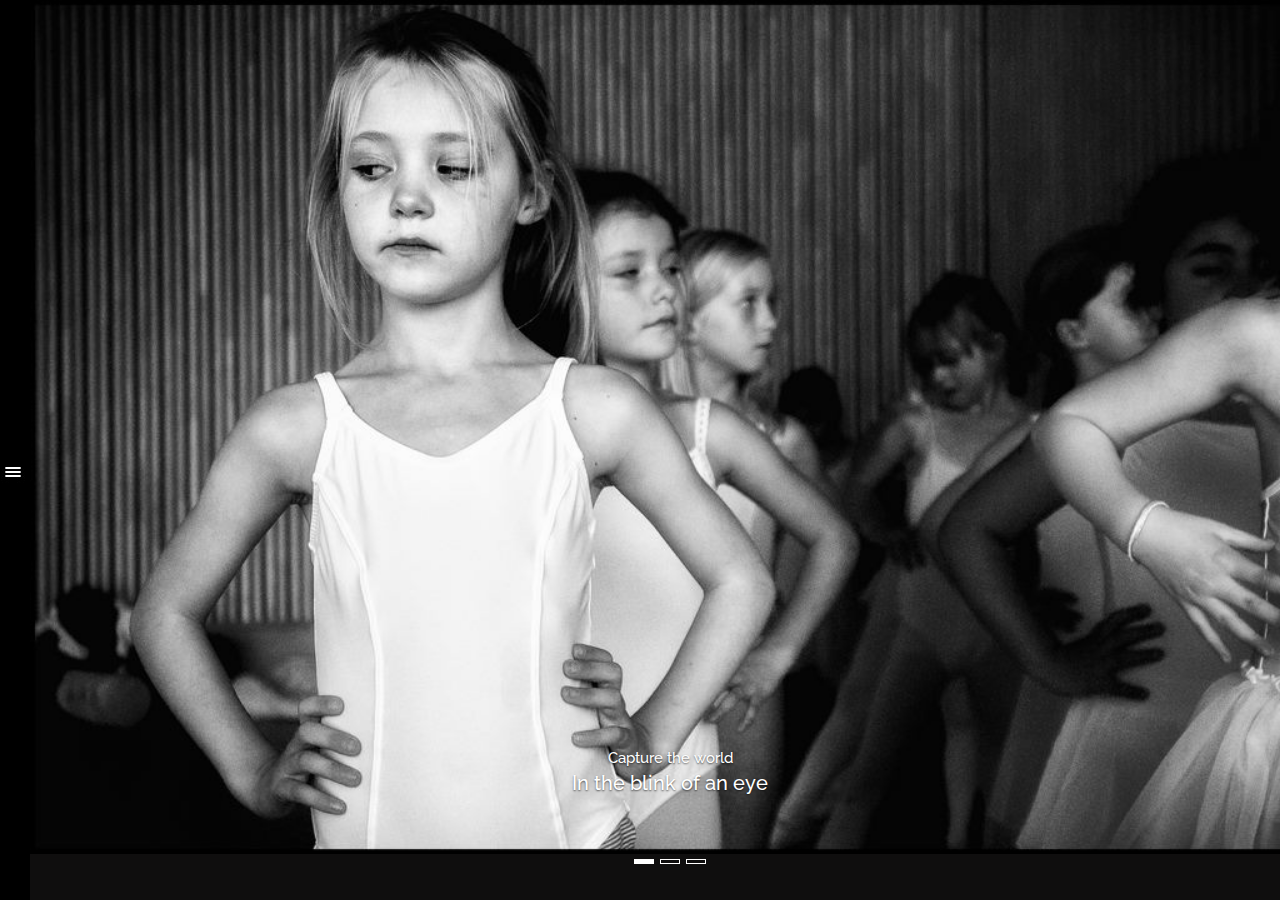
<file: index.html>
<!DOCTYPE html>
<html lang="en">
<meta http-equiv="content-type" content="text/html;charset=utf-8" />
<head>
    <meta charset="utf-8">
    <meta name="viewport" content="width=device-width, initial-scale=1.0">
    <meta name="description" content="">
    <meta name="author" content="">
    <link rel="shortcut icon" href="../../assets/ico/favicon.png">

    <title>Photography</title>

    <!-- Bootstrap core CSS -->
   
    <link rel="stylesheet" href="//maxcdn.bootstrapcdn.com/font-awesome/4.3.0/css/font-awesome.min.css">
    <link href="dist/css/jasny-bootstrap.min.css" rel="stylesheet">
    <link href='http://fonts.googleapis.com/css?family=Raleway' rel='stylesheet' type='text/css'>
    <link href="css/bootstrap.min.css" rel="stylesheet">
    <!-- Custom styles for this template -->
    <link href="css/navmenu-reveal.css" rel="stylesheet">
    <link href="css/style.css" rel="stylesheet">
    <!-- <link href="css/full-slider.css" rel="stylesheet"> -->
    

    <!-- HTML5 shim and Respond.js IE8 support of HTML5 elements and media queries -->
    <!--[if lt IE 9]>
      <script src="https://oss.maxcdn.com/libs/html5shiv/3.7.0/html5shiv.js"></script>
      <script src="https://oss.maxcdn.com/libs/respond.js/1.4.2/respond.min.js"></script>
    <![endif]-->
  </head>

  <body>
  <div class="bar">
    <button type="button" class="navbar-toggle" data-toggle="offcanvas" data-recalc="false" data-target=".navmenu" data-canvas=".canvas">
            <span class="icon-bar"></span>
            <span class="icon-bar"></span>
            <span class="icon-bar"></span>
    </button>
  </div>  
    <div class="navmenu navmenu-default navmenu-fixed-left">
      
     <ul class="nav navmenu-nav">
        <li><a href="index.html">Home</a></li>
        <li><a href="works.html">Works</a></li>
        <li><a href="gallery.html">Gallery</a></li>
        <li><a href="blog.html">Blog</a></li>
        <li><a href="contact.html">Contact</a></li>
      </ul>
      <a class="navmenu-brand" href="#"><img src="img/logo.png" width="160"></a>
      <div class="social">
        <a href="#"><i class="fa fa-twitter"></i></a>
        <a href="#"><i class="fa fa-facebook"></i></a>
        <a href="#"><i class="fa fa-instagram"></i></a>
        <a href="#"><i class="fa fa-pinterest-p"></i></a>
        <a href="#"><i class="fa fa-google-plus"></i></a>
        <a href="#"><i class="fa fa-skype"></i></a>
      </div>
      <div class="copyright-text">©Copyright <a href="https://themewagon.com/"> ThemeWagon</a> 2015 </div>
    </div>

    <div id="myCarousel" class="canvas carousel slide" data-ride="carousel">
    <!-- Full Page Image Background Carousel Header -->
    
        <!-- Indicators -->
        <ol class="carousel-indicators xtra-border">
            <li data-target="#myCarousel" data-slide-to="0" class="active"></li>
            <li data-target="#myCarousel" data-slide-to="1"></li>
            <li data-target="#myCarousel" data-slide-to="2"></li>
        </ol>

        <!-- Wrapper for Slides -->
        <div class="carousel-inner" role="listbox">
            <div class="item active">
                <!-- Set the first background image using inline CSS below. -->
                <!-- <div class="fill" style="background-image:url('img/bg.jpg');"></div> -->
                <img class="danseuse" src="img/girl.jpg" alt="First slide">
                <div class="carousel-caption">
                  <h2 class="sub-title-home">Capture the world</h2>
                  <h1 class="title-home">In the blink of an eye</h1>
                </div>
            </div>
            <div class="item">
                <!-- Set the second background image using inline CSS below. -->
                <!-- <div class="fill" style="background-image:url('img/bg1.jpg');"></div> -->
                <img class="danseuse" src="img/dance.jpg" alt="Second slide">
                <div class="carousel-caption">
                  <h2 class="sub-title-home">Capture the world</h2>
                  <h1 class="title-home">In the blink of an eye</h1>
                </div>
            </div>
            <div class="item">
                <!-- Set the third background image using inline CSS below. -->
                <!-- <div class="fill" style="background-image:url('img/bg3.jpg');"></div> -->
                <img class="danseuse" src="img/class.jpg" alt="Third slide">
                <div class="carousel-caption">
                  <h2 class="sub-title-home">Capture the world</h2>
                  <h1 class="title-home">In the blink of an eye</h1>
                </div>
            </div>
        </div>
    </header>
      <!-- <div class="navbar navbar-default navbar-fixed-top">
        
      </div> -->

      <div class="container page-container">
        <div class="home-page-header">
         
         <!-- <div class="col-md-4 col-md-offset-4"><img src="img/zigzag.png" width="400" height="30"></div> -->
        </div>
        
      </div><!-- /.container -->
    </div>
    

    <!-- Bootstrap core JavaScript
    ================================================== -->
    <!-- Placed at the end of the document so the pages load faster -->
    <script src="https://ajax.googleapis.com/ajax/libs/jquery/2.1.3/jquery.min.js"></script>
    <script src="dist/js/jasny-bootstrap.min.js"></script>
    <script type="text/javascript" src="js/bootstrap.min.js"></script>
    <script src="js/main.js"></script>
    <script>
    $('.carousel').carousel({
        interval: 6000 //changes the speed
    })
    </script>
  </body>
</html>
</file>
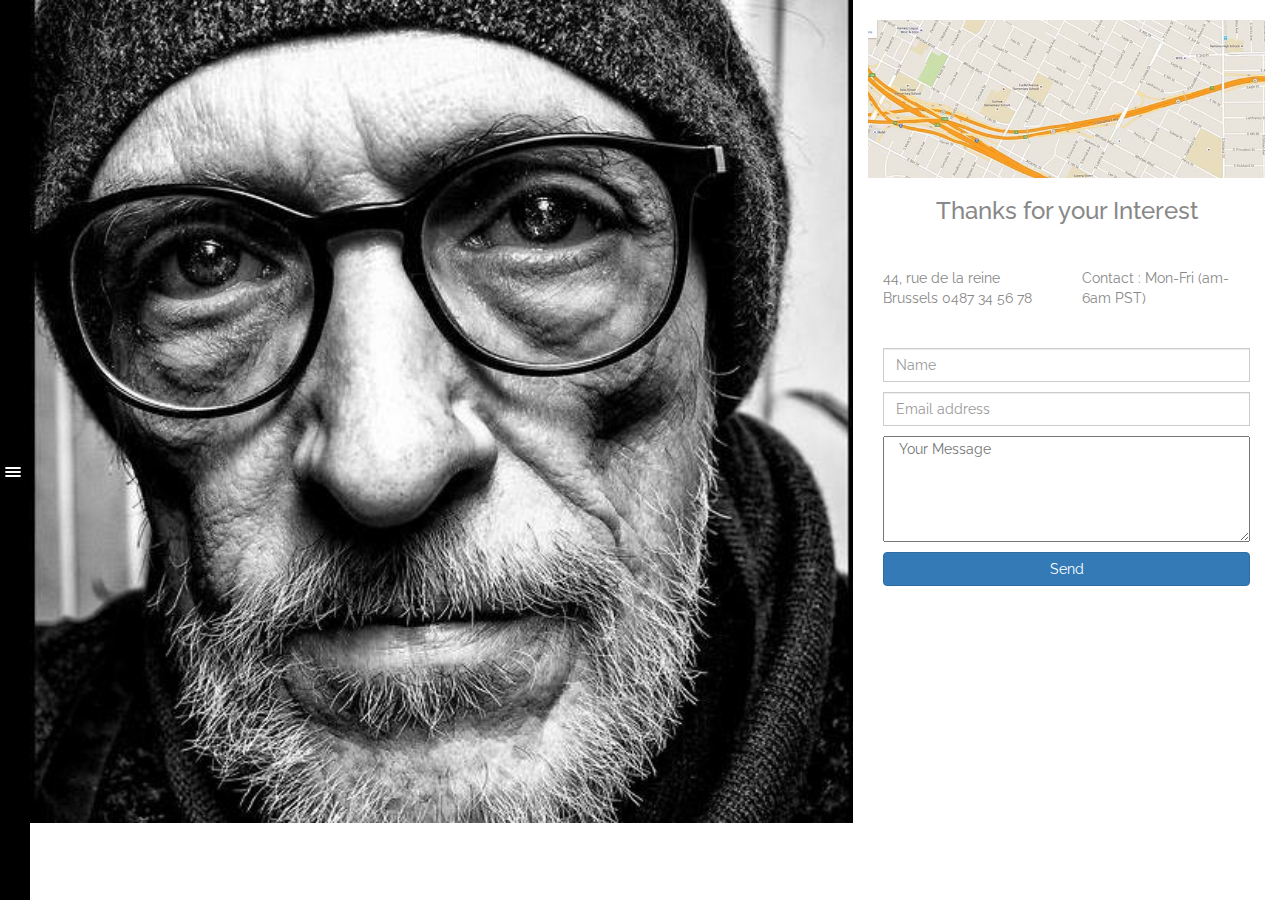
<file: contact.html>
<!DOCTYPE html>
<html lang="en">
<meta http-equiv="content-type" content="text/html;charset=utf-8" />
<head>
    <meta charset="utf-8">
    <meta name="viewport" content="width=device-width, initial-scale=1.0">
    <meta name="description" content="">
    <meta name="author" content="">
    <link rel="shortcut icon" href="../../assets/ico/favicon.png">

    <title>Photography Blog</title>

    <!-- Bootstrap core CSS -->
   
    <link rel="stylesheet" href="//maxcdn.bootstrapcdn.com/font-awesome/4.3.0/css/font-awesome.min.css">
    <link href="dist/css/jasny-bootstrap.min.css" rel="stylesheet">
    <link href='http://fonts.googleapis.com/css?family=Raleway' rel='stylesheet' type='text/css'>
    <link href="css/bootstrap.min.css" rel="stylesheet">
    <!-- Custom styles for this template -->
    <link href="css/navmenu-reveal.css" rel="stylesheet">
    <link href="css/style.css" rel="stylesheet">
    <link href="css/full-slider.css" rel="stylesheet">
    

    <!-- HTML5 shim and Respond.js IE8 support of HTML5 elements and media queries -->
    <!--[if lt IE 9]>
      <script src="https://oss.maxcdn.com/libs/html5shiv/3.7.0/html5shiv.js"></script>
      <script src="https://oss.maxcdn.com/libs/respond.js/1.4.2/respond.min.js"></script>
    <![endif]-->
  </head>

  <body class="contact-page">
 <div class="bar">
    <button type="button" class="navbar-toggle" data-toggle="offcanvas" data-recalc="false" data-target=".navmenu" data-canvas=".canvas">
            <span class="icon-bar"></span>
            <span class="icon-bar"></span>
            <span class="icon-bar"></span>
    </button>
  </div>
    <div class="navmenu navmenu-default navmenu-fixed-left">
      
      <ul class="nav navmenu-nav">
        <li><a href="index.html">Home</a></li>
        <li><a href="works.html">Works</a></li>
        <li><a href="gallery.html">Gallery</a></li>
        <li><a href="blog.html">Blog</a></li>
        <li><a href="contact.html">Contact</a></li>
      </ul>
      <a class="navmenu-brand" href="#"><img src="img/logo.png" width="160"></a>
      <div class="social">
        <a href="#"><i class="fa fa-twitter"></i></a>
        <a href="#"><i class="fa fa-facebook"></i></a>
        <a href="#"><i class="fa fa-instagram"></i></a>
        <a href="#"><i class="fa fa-pinterest-p"></i></a>
        <a href="#"><i class="fa fa-google-plus"></i></a>
        <a href="#"><i class="fa fa-skype"></i></a>
      </div>
      <div class="copyright-text">©Copyright <a href="https://themewagon.com/"> ThemeWagon</a> 2015 </div>
    </div>

      

    <div class="canvas contact-page">
      <div class="contact-bg col-md-8 col-sm-12">
        <img src="img/jeanphilippy.jpg" alt="" width="100%">
      </div>
      <div class="col-md-4 col-sm-12 contact-bar">
        <img class="map-img" src="img/map.jpg" alt="" width="100%">
        <h3 class="interest-text text-center"> Thanks for your Interest </h3>
        <br>
        <div class="col-md-6 add-text">
        44, rue de la reine
        Brussels
        0487 34 56 78
        </div>
        <div class="col-md-6 add-text">
        Contact :
        Mon-Fri (am-6am PST)
        </div>
        <br>
        <div class="col-sm-12 col-md-12">
            <form method="post" action="contact.php">
                <div class="controls controls-row">
                   <div class="">
                    <input id="name" name="name" type="text" class="form-control" placeholder="Name"> 
                    </div>
                     <div class="">
                      <input id="email" name="email" type="email" class="col-md-6 form-control" placeholder="Email address">
                    </div>
                </div>
                <div class="controls">
                    <textarea id="message" name="message" class="col-md-12" placeholder="Your Message" rows="5"></textarea>
                </div>
                  
                <div class="controls btn-full">
                    <button id="contact-submit" name="submit" value="Submit" type="submit" class="btn btn-primary">Send</button>
                </div>
            </form>
        </div>
      </div>
    </div>

      
    

    <!-- Bootstrap core JavaScript
    ================================================== -->
    <!-- Placed at the end of the document so the pages load faster -->
    <script src="https://ajax.googleapis.com/ajax/libs/jquery/2.1.3/jquery.min.js"></script>
    <script src="https://maxcdn.bootstrapcdn.com/bootstrap/3.3.5/js/bootstrap.min.js"></script>
    <script src="dist/js/jasny-bootstrap.min.js"></script>
  </body>
</html>
</file>
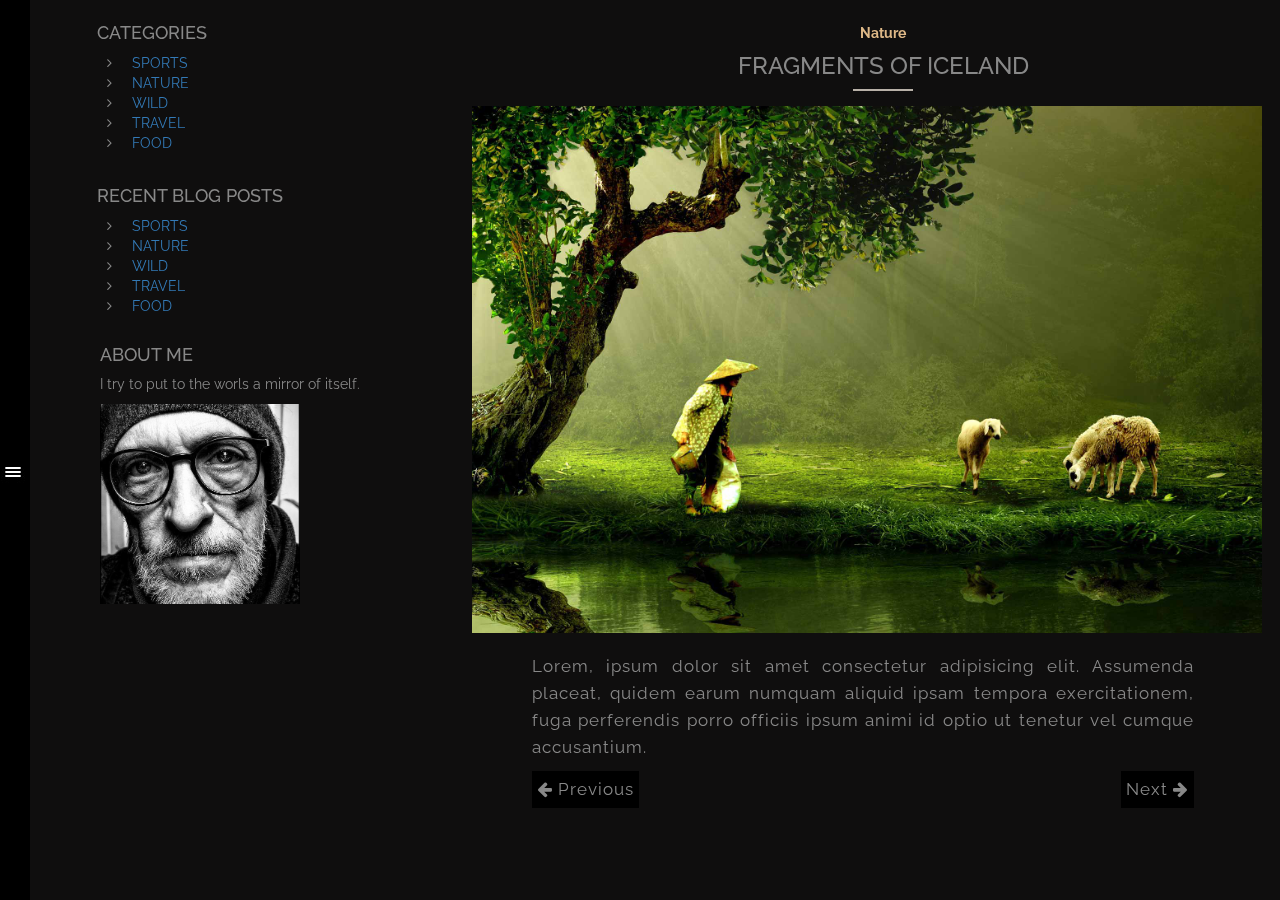
<file: single.html>
<!DOCTYPE html>
<html lang="en">
<meta http-equiv="content-type" content="text/html;charset=utf-8" />
<head>
    <meta charset="utf-8">
    <meta name="viewport" content="width=device-width, initial-scale=1.0">
    <meta name="description" content="">
    <meta name="author" content="">
    <link rel="shortcut icon" href="../../assets/ico/favicon.png">

    <title>Photography-Blog</title>

    <!-- Bootstrap core CSS -->
   
    <link rel="stylesheet" href="//maxcdn.bootstrapcdn.com/font-awesome/4.3.0/css/font-awesome.min.css">
    <link href="dist/css/jasny-bootstrap.min.css" rel="stylesheet">
    <link href='http://fonts.googleapis.com/css?family=Raleway' rel='stylesheet' type='text/css'>
    <link href="css/bootstrap.min.css" rel="stylesheet">
    <!-- Custom styles for this template -->
    <link href="css/navmenu-reveal.css" rel="stylesheet">
    <link href="css/style.css" rel="stylesheet">
    <link href="css/full-slider.css" rel="stylesheet">
    

    <!-- HTML5 shim and Respond.js IE8 support of HTML5 elements and media queries -->
    <!--[if lt IE 9]>
      <script src="https://oss.maxcdn.com/libs/html5shiv/3.7.0/html5shiv.js"></script>
      <script src="https://oss.maxcdn.com/libs/respond.js/1.4.2/respond.min.js"></script>
    <![endif]-->
  </head>

  <body>
 <div class="bar">
    <button type="button" class="navbar-toggle" data-toggle="offcanvas" data-recalc="false" data-target=".navmenu" data-canvas=".canvas">
            <span class="icon-bar"></span>
            <span class="icon-bar"></span>
            <span class="icon-bar"></span>
    </button>
  </div>
    <div class="navmenu navmenu-default navmenu-fixed-left">
      
      <ul class="nav navmenu-nav">
        <li><a href="index.html">Home</a></li>
        <li><a href="works.html">Works</a></li>
        <li><a href="gallery.html">Gallery</a></li>
        <li><a href="blog.html">Blog</a></li>
        <li><a href="contact.html">Contact</a></li>
      </ul>
      <a class="navmenu-brand" href="#"><img src="img/logo.png" width="160"></a>
      <div class="social">
        <a href="#"><i class="fa fa-twitter"></i></a>
        <a href="#"><i class="fa fa-facebook"></i></a>
        <a href="#"><i class="fa fa-instagram"></i></a>
        <a href="#"><i class="fa fa-pinterest-p"></i></a>
        <a href="#"><i class="fa fa-google-plus"></i></a>
        <a href="#"><i class="fa fa-skype"></i></a>
      </div>
      <div class="copyright-text">©Copyright <a href="https://themewagon.com/"> ThemeWagon</a> 2015 </div>
    </div>

      

    <div class="canvas col-md-12">
      <div class=" col-md-3 col-sm-12 col-xs-12 page-container sidebar visible-md visible-lg">
        <div class="home-page-header">
          <div class="post-category">
            <h4 class="sidebar-title">Categories</h4>
            <ul class="categories-link">
              <li class="category-item"><i class="fa fa-angle-right"></i><a href="#">Sports</a></li>
              <li class="category-item"><i class="fa fa-angle-right"></i><a href="#">Nature</a> </li>
              <li class="category-item"><i class="fa fa-angle-right"></i><a href="#">Wild</a> </li>
              <li class="category-item"><i class="fa fa-angle-right"></i><a href="#">Travel</a> </li>
              <li class="category-item"><i class="fa fa-angle-right"></i><a href="#">Food</a></li>
            </ul>
          </div>

          <div class="post-category">
            <h4 class="sidebar-title">Recent Blog Posts</h4>
            <ul class="categories-link">
              <li class="category-item"><i class="fa fa-angle-right"></i><a href="#">Sports</a></li>
              <li class="category-item"><i class="fa fa-angle-right"></i><a href="#">Nature</a> </li>
              <li class="category-item"><i class="fa fa-angle-right"></i><a href="#">Wild</a> </li>
              <li class="category-item"><i class="fa fa-angle-right"></i><a href="#">Travel</a> </li>
              <li class="category-item"><i class="fa fa-angle-right"></i><a href="#">Food</a></li>
            </ul>
          </div>

         <div class="blog-post">
         <h4 class="left-side sidebar-title">About me</h4>
         <p class="blog-text">
            I try to put to the worls a mirror of itself.
            
          </p>
          <img class="featured" src="img/jeanphilippy.jpg" width="200" align="left" alt="Background">
        </div>
       
        </div>
        
      </div><!-- /.container -->
      <div class="blog col-md-8 col-md-offset-1  col-sm-12 col-xs-12">
        <div class="blog-post-single">
          
          <p class="blog-post-sub-title text-center"> Nature </p>
          <h3 class="blog-post-title text-center ">FRAGMENTS OF ICELAND</h3>
           <span class="title-divider"></span>
          <img class="featured" src="img/bg1.jpg" width="96%" alt="Background">
         <br>
          <p class="blog-text-single">
            Lorem, ipsum dolor sit amet consectetur adipisicing elit. Assumenda placeat, quidem earum numquam aliquid ipsam tempora exercitationem, fuga perferendis porro officiis ipsum animi id optio ut tenetur vel cumque accusantium. <br />
            <span class="prev-buttton"><i class="fa fa-arrow-left"></i> Previous</span><span class="next-buttton">Next <i class="fa fa-arrow-right"></i></span>
            <br />
          </p>
        </div>
      </div>

      <div class=" col-md-3 col-sm-12 col-xs-12 page-container sidebar visible-xs visible-sm">
        <div class="home-page-header1">
          <div class="post-category">
            <h4 class="sidebar-title">Categories</h4>
            <ul class="categories-link">
              <li class="category-item"><i class="fa fa-angle-right"></i><a href="#">Sports</a></li>
              <li class="category-item"><i class="fa fa-angle-right"></i><a href="#">Nature</a> </li>
              <li class="category-item"><i class="fa fa-angle-right"></i><a href="#">Wild</a> </li>
              <li class="category-item"><i class="fa fa-angle-right"></i><a href="#">Travel</a> </li>
              <li class="category-item"><i class="fa fa-angle-right"></i><a href="#">Food</a></li>
            </ul>
          </div>

          <div class="post-category">
            <h4 class="sidebar-title">Recent Blog Posts</h4>
            <ul class="categories-link">
              <li class="category-item"><i class="fa fa-angle-right"></i><a href="#">Sports</a></li>
              <li class="category-item"><i class="fa fa-angle-right"></i><a href="#">Nature</a> </li>
              <li class="category-item"><i class="fa fa-angle-right"></i><a href="#">Wild</a> </li>
              <li class="category-item"><i class="fa fa-angle-right"></i><a href="#">Travel</a> </li>
              <li class="category-item"><i class="fa fa-angle-right"></i><a href="#">Food</a> </li>
            </ul>
          </div>

         <div class="blog-post">
         <h4 class="sidebar-title">About Us</h4>
         <p class="blog-text">
          Lorem, ipsum dolor sit amet consectetur adipisicing elit. Assumenda placeat, quidem earum numquam aliquid ipsam tempora exercitationem, fuga perferendis porro officiis ipsum animi id optio ut tenetur vel cumque accusantium.
          </p>
          <img class="featured" src="img/jeanphilippy.jpg" width="300" alt="Background">
        </div>
       
        </div>
        
      </div><!-- /.container -->
    </div>

      
    

    <!-- Bootstrap core JavaScript
    ================================================== -->
    <!-- Placed at the end of the document so the pages load faster -->
    <script src="https://ajax.googleapis.com/ajax/libs/jquery/2.1.3/jquery.min.js"></script>
    <script src="https://maxcdn.bootstrapcdn.com/bootstrap/3.3.5/js/bootstrap.min.js"></script>
    <script src="dist/js/jasny-bootstrap.min.js"></script>
  </body>
</html>
</file>
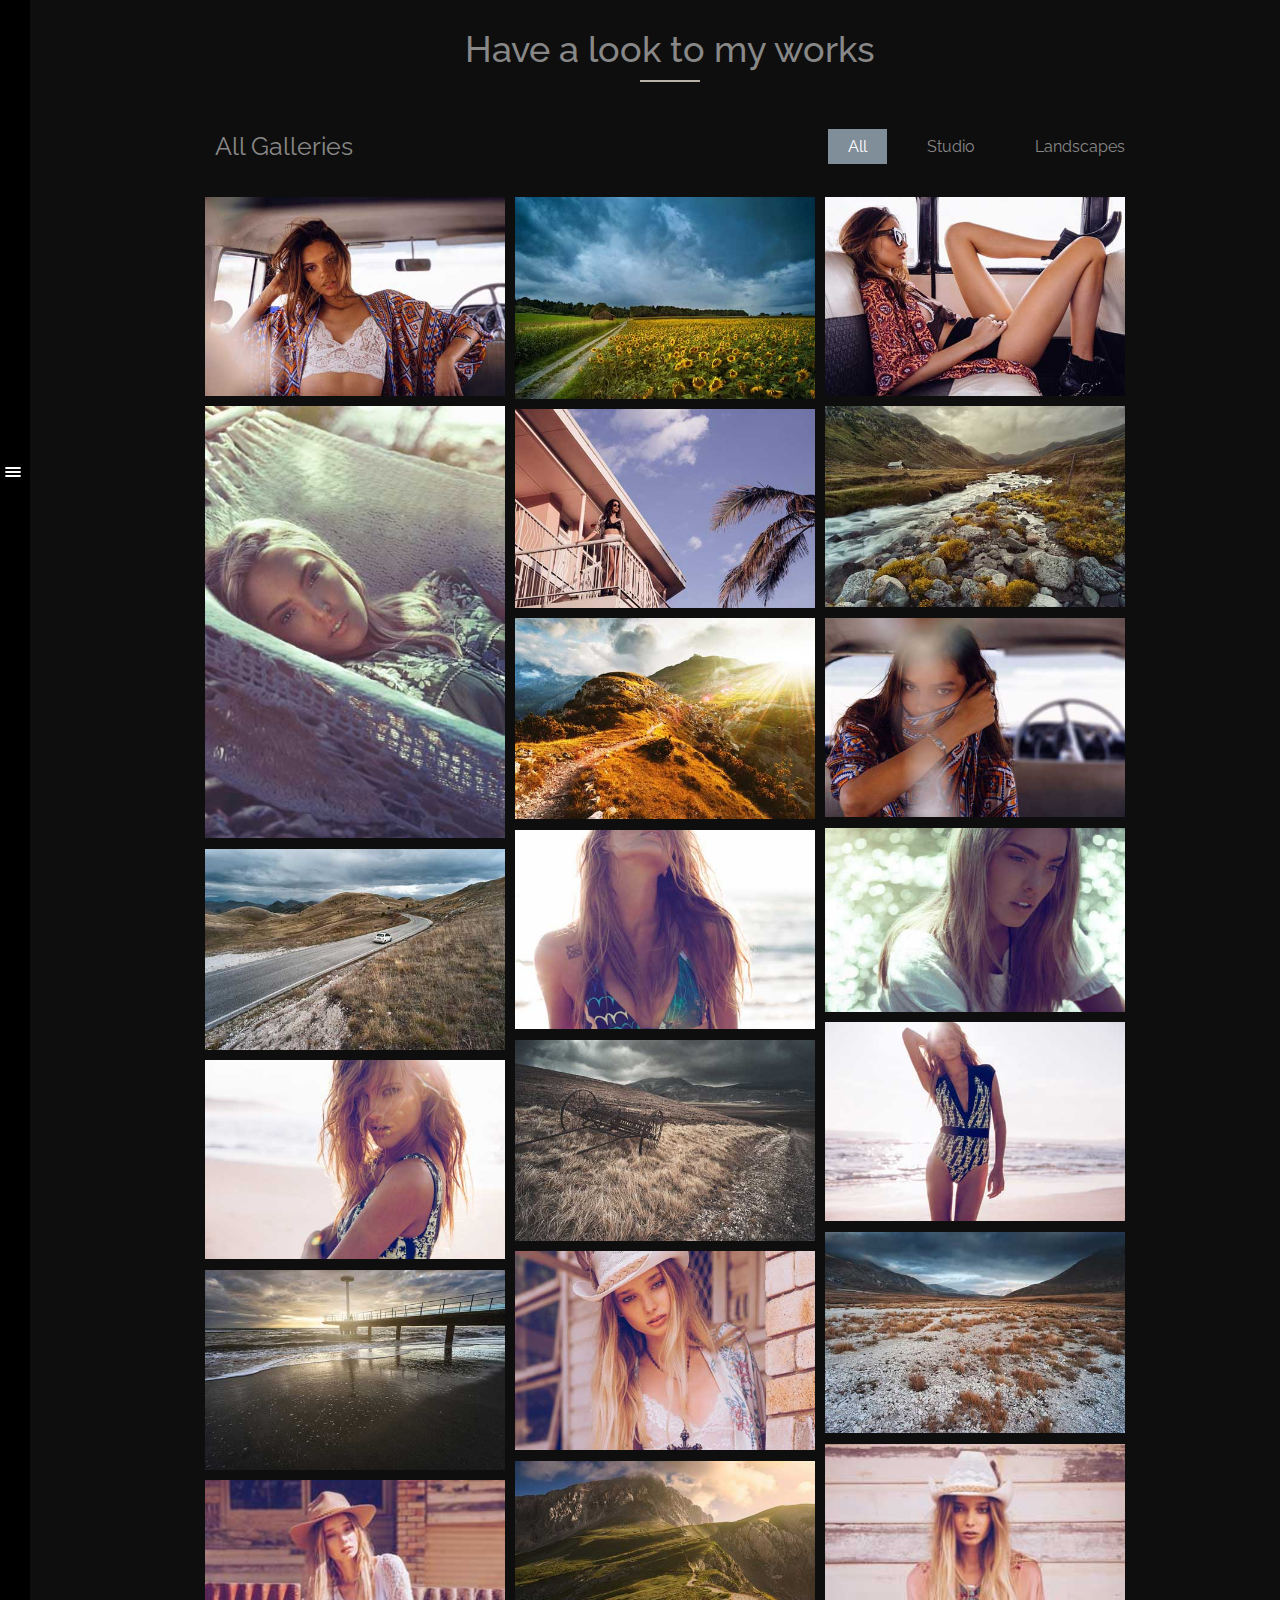
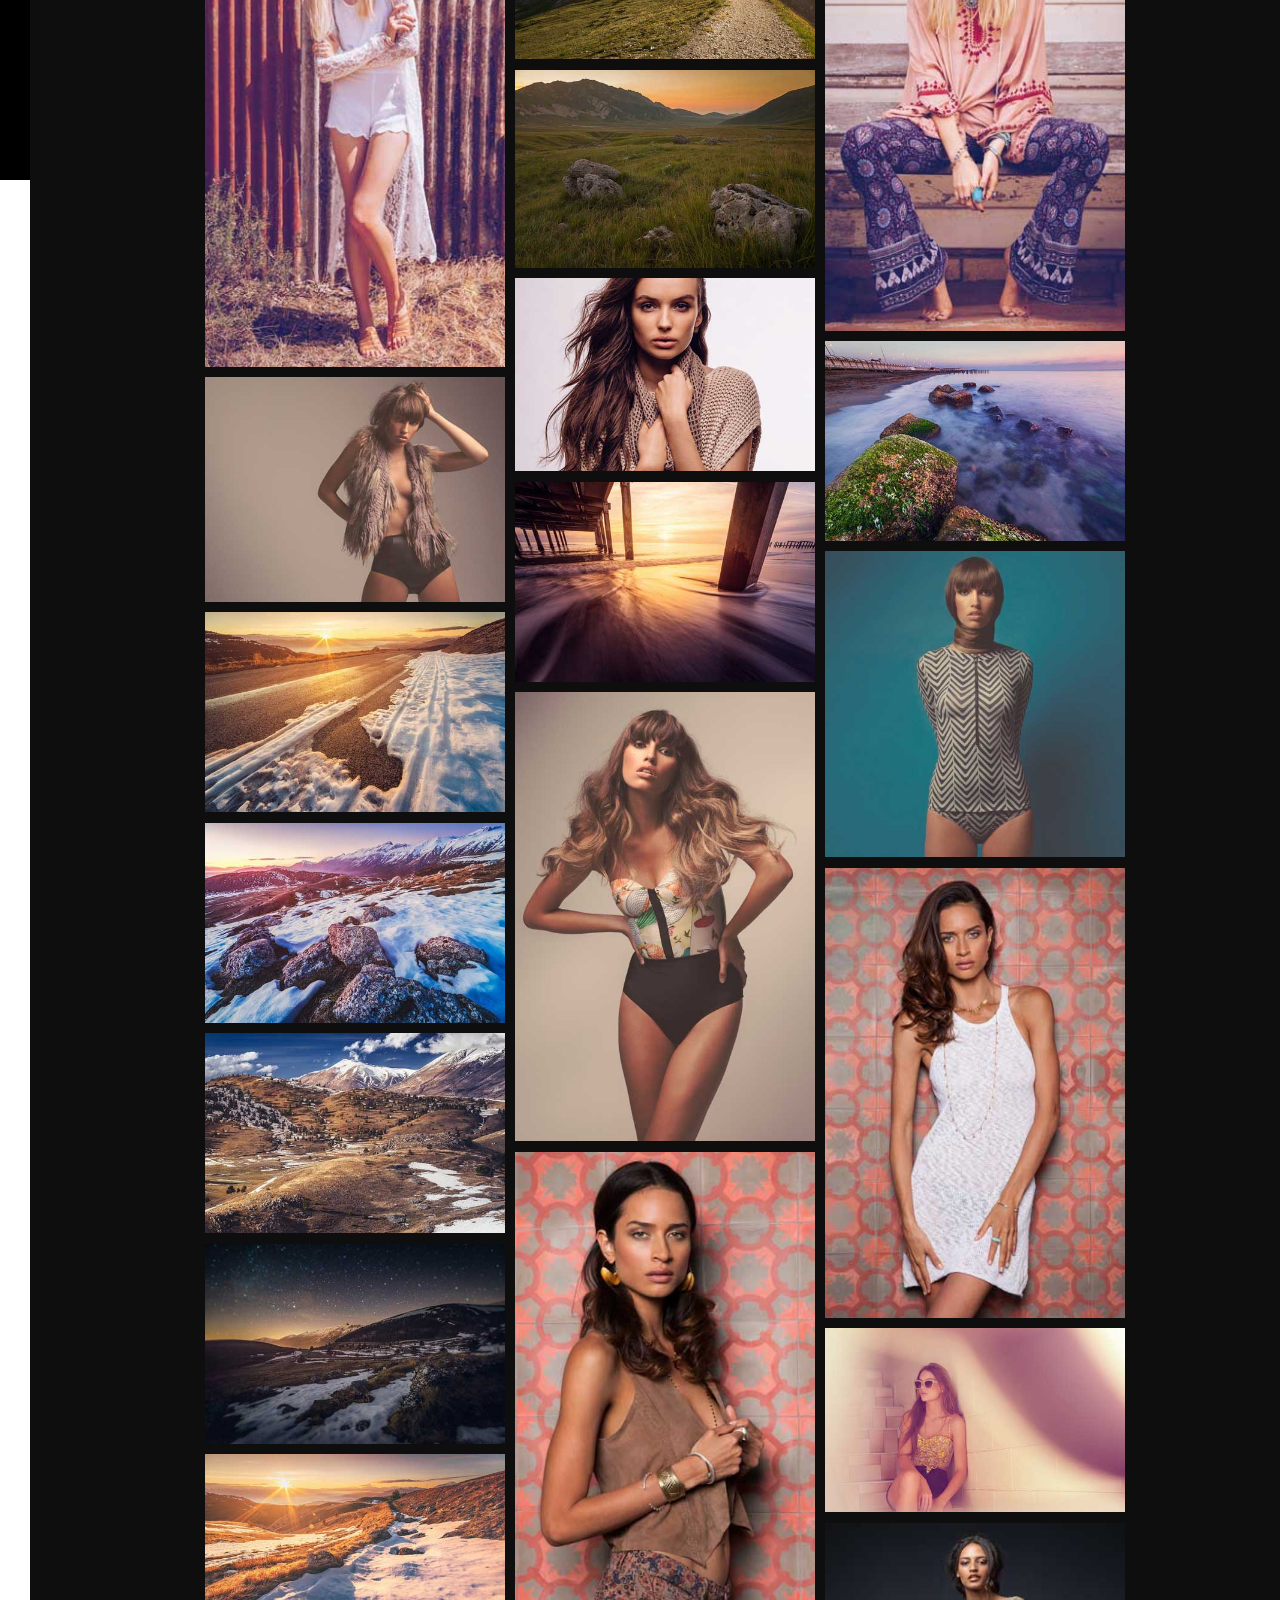
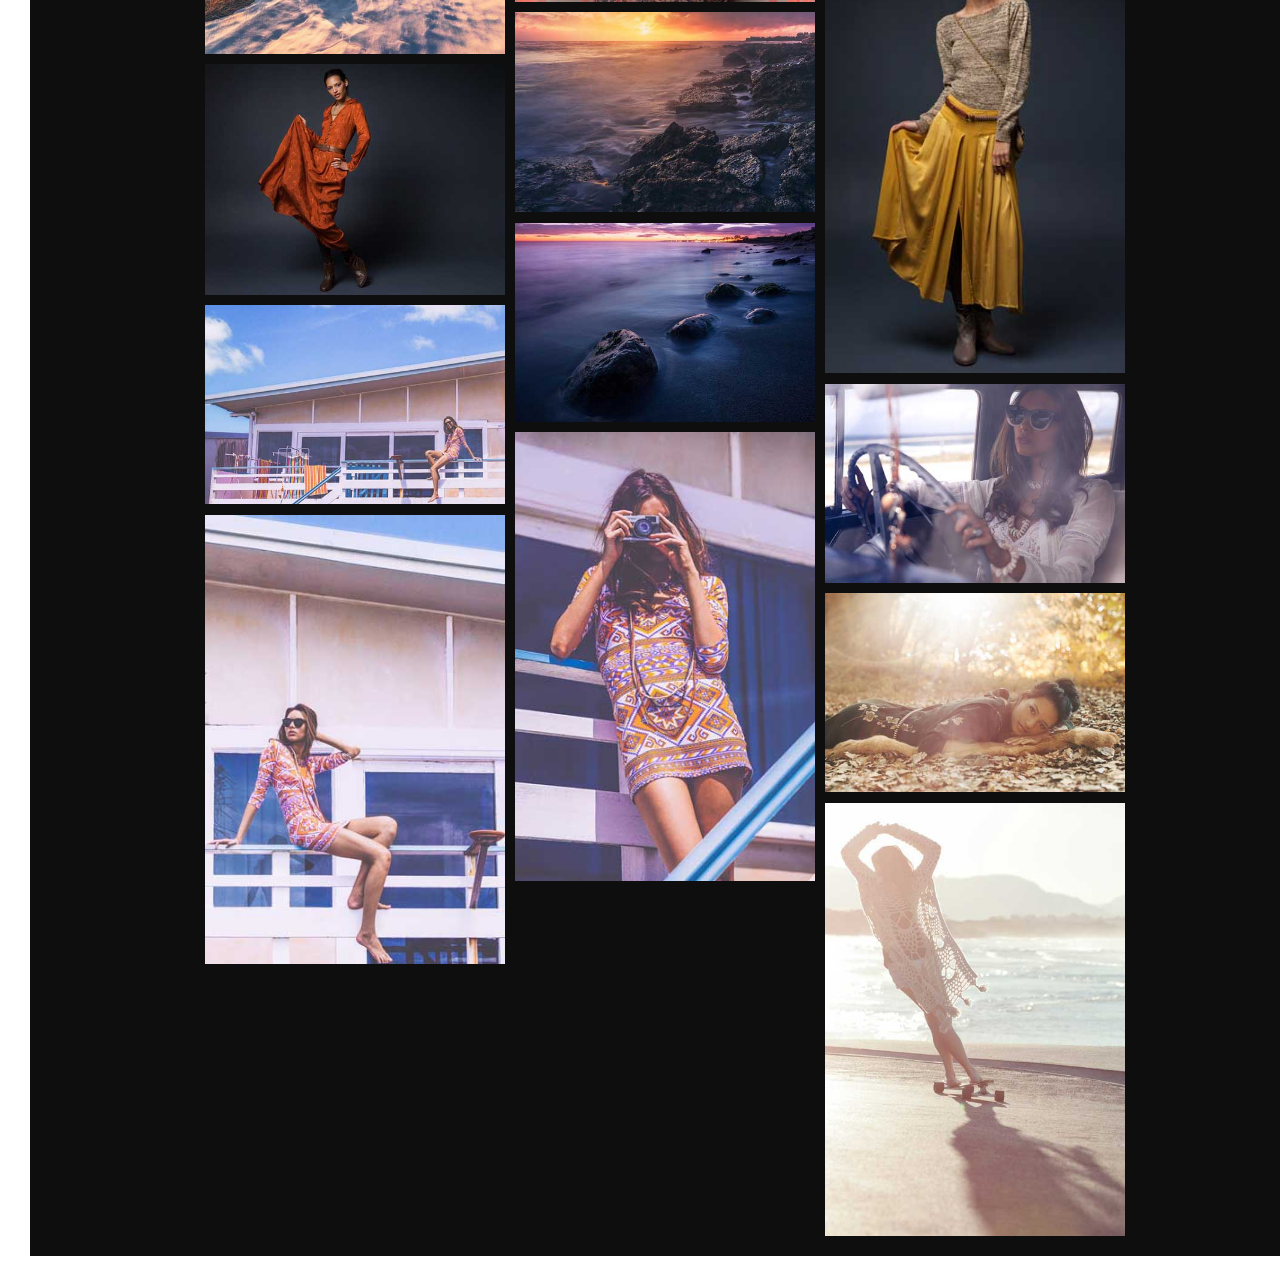
<file: works.html>
<!DOCTYPE html>
<html lang="en">
<meta http-equiv="content-type" content="text/html;charset=utf-8" />
<head>
    <meta charset="utf-8">
    <meta name="viewport" content="width=device-width, initial-scale=1.0">
    <meta name="description" content="">
    <meta name="author" content="">
    <link rel="shortcut icon" href="../../assets/ico/favicon.png">

    <title>Photography</title>

    <!-- Bootstrap core CSS -->
   
    <link rel="stylesheet" href="//maxcdn.bootstrapcdn.com/font-awesome/4.3.0/css/font-awesome.min.css">
    <link href="dist/css/jasny-bootstrap.min.css" rel="stylesheet">
    <link href='http://fonts.googleapis.com/css?family=Raleway' rel='stylesheet' type='text/css'>
    <link href="css/bootstrap.min.css" rel="stylesheet">
    <!-- Custom styles for this template -->
    <link href="css/navmenu-reveal.css" rel="stylesheet">
    <link href="css/style.css" rel="stylesheet">
    <link href="css/full-slider.css" rel="stylesheet">
    <link href="css/Icomoon/style.css" rel="stylesheet" type="text/css" />
    <link href="css/animated-masonry-gallery.css" rel="stylesheet" type="text/css" />
    <link href="css/lightbox.css" rel="stylesheet" type="text/css" />
    

    <!-- HTML5 shim and Respond.js IE8 support of HTML5 elements and media queries -->
    <!--[if lt IE 9]>
      <script src="https://oss.maxcdn.com/libs/html5shiv/3.7.0/html5shiv.js"></script>
      <script src="https://oss.maxcdn.com/libs/respond.js/1.4.2/respond.min.js"></script>
    <![endif]-->
  </head>

  <body>
  <div class="bar">
    <button type="button" class="navbar-toggle" data-toggle="offcanvas" data-recalc="false" data-target=".navmenu" data-canvas=".canvas">
            <span class="icon-bar"></span>
            <span class="icon-bar"></span>
            <span class="icon-bar"></span>
    </button>
  </div>
    <div class="navmenu navmenu-default navmenu-fixed-left">
      <ul class="nav navmenu-nav">
        <li><a href="index.html">Home</a></li>
        <li><a href="works.html">Works</a></li>
        <li><a href="gallery.html">Gallery</a></li>
        <li><a href="blog.html">Blog</a></li>
        <li><a href="contact.html">Contact</a></li>
      </ul>
      <a class="navmenu-brand" href="#"><img src="img/logo.png" width="160"></a>
      <div class="social">
        <a href="#"><i class="fa fa-twitter"></i></a>
        <a href="#"><i class="fa fa-facebook"></i></a>
        <a href="#"><i class="fa fa-instagram"></i></a>
        <a href="#"><i class="fa fa-pinterest-p"></i></a>
        <a href="#"><i class="fa fa-google-plus"></i></a>
        <a href="#"><i class="fa fa-skype"></i></a>
      </div>
      <div class="copyright-text">©Copyright <a href="https://themewagon.com/"> ThemeWagon</a> 2015 </div>
    </div>

    <div class="canvas gallery"><br>
        <h1 class="blog-post-title text-center">Have a look to my works</h1>
        <span class="title-divider"></span>

      <div id="container" class="container">
        <div id="gallery">
          <div id="gallery-header">
            <div id="gallery-header-center">
              <div id="gallery-header-center-left">
                <!-- <div id="gallery-header-center-left-icon">
                </div> -->
                <div id="gallery-header-center-left-title">All Galleries</div>
              </div>
            <div id="gallery-header-center-right">
              <div class="gallery-header-center-right-links" id="filter-all">All</div>
                <div class="gallery-header-center-right-links" id="filter-studio">Studio</div>
                <div class="gallery-header-center-right-links" id="filter-landscape">Landscapes</div>
            </div>
            </div>
          </div>
        <div id="gallery-content">
          <div id="gallery-content-center">
            <a href="assets/studio1.jpg" data-lightbox="studio1"><img src="assets/studio1.jpg" id="imagelightbox" class="all studio"/> </a>
            <a href="assets/landscape1.jpg" data-lightbox="studio1"><img src="assets/landscape1.jpg" class="all landscape"></a>
            <a href="assets/studio2.jpg" data-lightbox="studio1"><img src="assets/studio2.jpg" class="all studio"/></a>
            <a href="assets/studio25.jpg" data-lightbox="studio1"><img src="assets/studio25.jpg" class="all studio"/></a>
            <a href="assets/landscape2.jpg" data-lightbox="studio1"><img src="assets/landscape2.jpg" class="all landscape"></a>
            <a href="assets/studio27.jpg" data-lightbox="studio1"><img src="assets/studio27.jpg" class="all studio"/></a>
            <a href="assets/studio3.jpg" data-lightbox="studio1"><img src="assets/studio3.jpg" class="all studio"/></a>
            <a href="assets/landscape3.jpg" data-lightbox="studio1"><img src="assets/landscape3.jpg" class="all landscape"></a>
            <a href="assets/studio26.jpg" data-lightbox="studio1"><img src="assets/studio26.jpg" class="all studio"/></a>
            <a href="assets/studio4.jpg" data-lightbox="studio1"><img src="assets/studio4.jpg" class="all studio"/></a>
            <a href="assets/landscape4.jpg" data-lightbox="studio1"><img src="assets/landscape4.jpg" class="all landscape"></a>
            <a href="assets/studio5.jpg" data-lightbox="studio1"><img src="assets/studio5.jpg" class="all studio"/></a>
            <a href="assets/landscape5.jpg" data-lightbox="studio1"><img src="assets/landscape5.jpg" class="all landscape"></a>
            <a href="assets/studio6.jpg" data-lightbox="studio1"><img src="assets/studio6.jpg" class="all studio"/></a>
            <a href="assets/landscape6.jpg" data-lightbox="studio1"><img src="assets/landscape6.jpg" class="all landscape"></a>
            <a href="assets/studio7.jpg" data-lightbox="studio1"><img src="assets/studio7.jpg" class="all studio"/></a>
            <a href="assets/landscape7.jpg" data-lightbox="studio1"><img src="assets/landscape7.jpg" class="all landscape"></a>
            <a href="assets/studio8.jpg" data-lightbox="studio1"><img src="assets/studio8.jpg" class="all studio"/>
            <a href="assets/landscape8.jpg" data-lightbox="studio1"><img src="assets/landscape8.jpg" class="all landscape"></a>
            <a href="assets/studio9.jpg" data-lightbox="studio1"><img src="assets/studio9.jpg" class="all studio"/></a>
            <a href="assets/landscape9.jpg" data-lightbox="studio1"><img src="assets/landscape9.jpg" class="all landscape"></a>
            <a href="assets/studio10.jpg" data-lightbox="studio1"><img src="assets/studio10.jpg" class="all studio"/></a>
            <a href="assets/landscape10.jpg" data-lightbox="studio1"><img src="assets/landscape10.jpg" class="all landscape"></a>
            <a href="assets/studio11.jpg" data-lightbox="studio1"><img src="assets/studio11.jpg" class="all studio"/></a>
            <a href="assets/landscape11.jpg" data-lightbox="studio1"><img src="assets/landscape11.jpg" class="all landscape"></a>
            <a href="assets/studio12.jpg" data-lightbox="studio1"><img src="assets/studio12.jpg" class="all studio"/></a>
            <a href="assets/landscape12.jpg" data-lightbox="studio1"><img src="assets/landscape12.jpg" class="all landscape"></a>
            <a href="assets/studio13.jpg" data-lightbox="studio1"><img src="assets/studio13.jpg" class="all studio"/></a>
            <a href="assets/landscape13.jpg" data-lightbox="studio1"><img src="assets/landscape13.jpg" class="all landscape"></a>
            <a href="assets/studio14.jpg" data-lightbox="studio1"><img src="assets/studio14.jpg" class="all studio"/></a>
            <a href="assets/landscape14.jpg" data-lightbox="studio1"><img src="assets/landscape14.jpg" class="all landscape"></a>
            <a href="assets/studio15.jpg" data-lightbox="studio1"><img src="assets/studio15.jpg" class="all studio"/></a>
            <a href="assets/landscape15.jpg" data-lightbox="studio1"><img src="assets/landscape15.jpg" class="all landscape"></a>
            <a href="assets/studio16.jpg" data-lightbox="studio1"><img src="assets/studio16.jpg" class="all studio"/></a>
            <a href="assets/landscape16.jpg" data-lightbox="studio1"><img src="assets/landscape16.jpg" class="all landscape"></a>
            <a href="assets/studio17.jpg" data-lightbox="studio1"><img src="assets/studio17.jpg" class="all studio"/></a>
            <a href="assets/landscape17.jpg" data-lightbox="studio1"><img src="assets/landscape17.jpg" class="all landscape"></a>
            <a href="assets/studio18.jpg" data-lightbox="studio1"><img src="assets/studio18.jpg" class="all studio"/></a>
            <a href="assets/landscape18.jpg" data-lightbox="studio1"><img src="assets/landscape18.jpg" class="all landscape"></a>
            <a href="assets/studio19.jpg" data-lightbox="studio1"><img src="assets/studio19.jpg" class="all studio"/></a>
            <a href="assets/studio20.jpg" data-lightbox="studio1"><img src="assets/studio20.jpg" class="all studio"/></a>
            <a href="assets/studio21.jpg" data-lightbox="studio1"><img src="assets/studio21.jpg" class="all studio"/></a>
            <a href="assets/studio22.jpg" data-lightbox="studio1"><img src="assets/studio22.jpg" class="all studio"/></a>
            <a href="assets/studio23.jpg" data-lightbox="studio1"><img src="assets/studio23.jpg" class="all studio"/></a>
            <a href="assets/studio24.jpg" data-lightbox="studio1"><img src="assets/studio24.jpg" class="all studio"/></a>
          </div>
        </div>
      </div>
    </div>
  </div>
    <!-- Bootstrap core JavaScript
    ================================================== -->
    <!-- Placed at the end of the document so the pages load faster -->
    <script type="text/javascript" src="js/jquery.js"></script>
    <script type="text/javascript" src="js/jquery-ui-1.10.4.min.js"></script>
    <script src="https://maxcdn.bootstrapcdn.com/bootstrap/3.3.5/js/bootstrap.min.js">
    </script>
    <script type="text/javascript" src="js/isotope.js"></script>
    <script type="text/javascript" src="js/animated-masonry-gallery.js"></script>
    <script src="dist/js/jasny-bootstrap.min.js"></script>
    <script src="js/main.js"></script>
    <script src="js/lightbox.js"></script>
  </body>
</html>
</file>
<file: css/navmenu-reveal.css>
html, body {
  height: 100%;
}

.navbar-toggle {
  float: left;
  margin-left: 15px;
}

.navmenu {
  z-index: 1;
}

.canvas {
  position: relative;
  left: 0;
  z-index: 2;
  min-height: 100%;
  padding: 50px 0 0 0;
  background: #fff;
}

@media (min-width: 0) {
  .navbar-toggle {
    display: block; /* force showing the toggle */
  }
}

@media (min-width: 992px) {
  body {
    padding: 0;
  }
  .navbar {
    right: auto;
    background: none;
    border: none;
  }
  .canvas {
    padding: 0;
  }
}
</file>
<file: css/style.css>
/*  ################################################################

  File Name: style.css
  Template Name: Photography
  Author: ThemeWagon.com
  
################################################################# */ 

/* ----------------------------------------------------
  General
------------------------------------------------------- */

body{
  font-family: 'Raleway', sans-serif;
}
.bar {
  background-color: black;
  height: 200%;
  width: 30px;
  position: fixed;
}

.canvas.canvas-slid {
  left: 245px;
}
.social {
  /* margin: -25px 55px 21px; */
  border-bottom: 1px solid;
  border-top: 1px solid;
  padding: 6px 10px;
  margin: -23px auto 23px;
  text-align: center;
}
.canvas{
   background: rgb(15, 14, 14);
   color: rgb(136, 136, 136);
}

a.navmenu-brand {
  margin: 51px 0 80px;
}
.canvas {
  position: relative;
  left: 30px;

}
.navmenu.navmenu-default.navmenu-fixed-left {
  margin-left: 30px;
  padding-top: 35px;
  position: absolute;
  /* z-index: 99; */
}
.navbar.navbar-default button {
  position: absolute !important;
  top: 50%;
}



html{
  overflow-x: hidden;
}
.social i.fa {
  padding: 8px;
  cursor: pointer;
}

.social i.fa:hover {
  color: white;
  transition:.3s;
}

/* ---------------------------------------------------
Images
------------------------------------------------------ */

.danseuse {
  max-width:100%;
  max-height:100%;
}

/* ----------------------------------------------------
  Main Page Content
------------------------------------------------------- */

.home-page-header {
  position: fixed;
  /* top: 75%; */
  left: 76px;
  right: 0;
  text-align: center;
  margin: 0 auto;
}
.home-page-header1 {
  position: absolute;
   top: 75%; 
  left: 16px;
  right: 0;
  text-align: center;
  margin: 0 auto;
}
h1.title-home {
  color: white;
  font-size: 20px;
}
h2.sub-title-home {
  color: white;
  margin-bottom: -15px;
  font-size: 15px;
}


.copyright-text {
  text-align: center;
  color: rgba(255, 228, 196, 0.21);
}
<<<<<<< HEAD
<<<<<<< HEAD

=======
=======
>>>>>>> master
li.category-item a {
    color: #888888;
}
li.category-item a:hover {
   color: #337ab7;
}
<<<<<<< HEAD
>>>>>>> origin/master
=======
>>>>>>> master
/* ----------------------------------------------------
  Gallery
------------------------------------------------------- */

/* ---- grid ---- */

.grid {
  /* background: #DDD; */
  max-width: 1200px;
}
/* clear fix */

.grid:after {
  content: '';
  display: block;
  clear: both;
}
/* ---- .grid-item ---- */

.grid-item {
  float: left;
  width: 100px;
  height: 100px;
  background: #0D8;
  border: 2px solid white;
  border-color: white;
}

.grid-item--width2 {
  width: 200px;
}

.grid-item--height2 {
  height: 200px;
}

/* ----------------------------------------------------
  Blog
------------------------------------------------------- */
.blog-post {
  width: 330px;
  padding: 27px 0px 0 24px;
  float: left;
}
p.blog-text {
  padding: 0px 0px;
}
.canvas.col-md-3.container.page-container.sidebar {
  position: fixed;
}

p.blog-post-sub-title.text-center {
  margin-top: 20px;
  color: burlywood;
  font-weight: bold;
}
.title-divider {
  border-top: 2px solid;
  display: block;
  max-width: 60px;
  margin: 0 auto 15px;
  color: rgba(184, 177, 168, 1);
}
h3.blog-post-title {
  margin-top: 0px;
}


/* ----------------------------------------------------
  Sidebar
------------------------------------------------------- */

.post-category {
  text-align: left;
  padding: 13px 13px 0 21px;
  text-transform: uppercase;
}
li.category-item {
  list-style: none;
  margin-left: -30px;
}
.category-item i.fa.fa-angle-right {
  margin-right: 20px;
}
h4.sidebar-title {
  margin-bottom: 10px;
}
h4.sidebar-title {
  text-transform: uppercase;
  text-align: left;
}
p.blog-text {
  text-align: left;
}
h4.left-side.sidebar-title {
  margin-top: -8px;
}
.blog-post-single {
  margin-top: 23px;
}


#imagelightbox
{
    position: fixed;
    z-index: 9999;
 
    -ms-touch-action: none;
    touch-action: none;
}

/* ----------------------------------------------------
  Contact
------------------------------------------------------- */


.contact-bg.col-md-8.col-sm-12 {
  position: relative;
  left: -15px;
}

.col-md-4.col-sm-12.contact-bar img {
  position: relative;
  left: -15px;
  /* width: 450px; */
}
.col-md-4.col-sm-12.contact-bar {
   /* margin-left: -29px; */ 
  background-color: white;
  
   height: 713px;
}
input#name, input#email {
  margin-bottom: 10px;
  border-radius: 0px;
}
form {
  margin-top: 20px;
}
button#contact-submit {
  margin-top: 10px;
  width: 100%;
}
.btn-primary:hover {
  color: #fff;
  background-color: #000000;
  border-color: #204d74;
  transition: .5s;
}
.col-md-6.add-text {
  margin: 14px 0 20px;
}



body.contact-page {
    background-color: white;
}
textarea#message {
    width: 100%;
}
.canvas.contact-page {
    background-color: white;
}

.carousel-indicators li {
  border-radius: 0px;
  width: 20px;
  height: 5px;
}

.carousel-indicators .active {
  width: 20px;
  height: 5px;
  margin: 1px;
}

.carousel-inner>.item>img {
  min-width: 100%;
  max-height: 100vh;
}


/* ----------------------------------------------------
  Responsive
------------------------------------------------------- */

@media (min-width: 1100px){
  p.blog-text-single {
    width: 95%;
    text-align: justify;
  
    margin-top: 20px;
    padding: 0 60px;
    font-size: 17px;
    line-height: 27px;
    letter-spacing: 1px;
}
}
@media (min-width: 1200px){
.canvas.gallery {
  margin-top: -20px;
  padding: 10px;
  /* margin-bottom: 28px; */
}
}
@media (max-width: 1090){
  div.canvas {
    margin-top: -50px !important;
    height: 110% !important;
  }
  .carousel, .item, .active {
  height: 110% !important;
  margin-top: -50px !important;
}
}

@media (min-width: 100px){
  button.navbar-toggle {
    width: 40px;
    background:url(../img/navicon.jpg);
    z-index: 9;
    color: black;
    position: fixed;
    top: 50%;
    left: -15px;
    background-repeat: no-repeat;
  }
  }
@media (max-width: 1100px){
  .navbar.navbar-default.navbar-fixed-top {
      margin-top: -50px;
    }
}

@media (max-width: 400px){
    .blog-post {
      width: 100%;
      padding: 0;
      float: left;
  }
}
@media (max-width: 668px){
    #gallery-content {
      float: left;
      width: 100%;
      margin-top: 69px;
  }
  #gallery-header-center-right {
    float: left !important;
    width: 100% !important;
    padding: 0;
  }
  .gallery-header-center-right-links-current {
    color: #FFFFFF;
     background-color: transparent !important; 
}
.gallery-header-center-right-links:hover {
    background-color: transparent !important;
}

}
@media (max-width:400px){
    .gallery-header-center-right-links {
      padding-right: 1px !important;
      padding-left: 1px !important;
  }
  #gallery-content-center img {
    width: 100% !important;
    margin-bottom: 10px;
    margin-left: -14px !important;
}
h3.blog-post-title {
    margin-top: 0px;
    text-align: center;
}
.photostack figure {
    width: 100%;
     height: auto; 
    position: relative;
    display: inline-block;
    background: none !important; 
    padding: 26px !important;
    text-align: center;
    margin: 5px;
}

}



@media (min-width:991px){
.col-md-4.col-sm-12.contact-bar {
    margin-left: -30px;
    background-color: white;
}
.col-md-4.col-sm-12.contact-bar img {
    position: relative;
    left: 0 !important;
    margin-top: 20px;
}
}
@media (max-width:991px){
  body.contact-page div.canvas {
      margin-top: -50px !important;
      height: 110% !important;
  }
}

@media (min-width: 1100px){
  span.prev-buttton {
      background-color: black;
      padding: 5px;
      float: left;
      cursor: pointer;
      margin:10px 0 20px;
  }
  span.next-buttton {
      background-color: black;
      padding: 5px;
      float: right;
      cursor: pointer;
      margin:10px 0 20px;
  }
}
@media (max-width: 1099px){
  span.prev-buttton {
      background-color: black;
      padding: 5px;
      cursor: pointer;
      float: left;
      margin:10px 20px 20px 10px;
  }
  span.next-buttton {
      background-color: black;
      padding: 5px;
      cursor: pointer;
      float: right;
      margin:10px 40px 20px;
  }
}
</file>
<file: css/Icomoon/style.css>
@font-face {
	font-family: 'IcoMoon';
	src: url('icomoon.eot');
	src: url('icomoon.eot?#iefix') format('embedded-opentype'),
		url('icomoon.svg#IcoMoon') format('svg'),
		url('icomoon.woff') format('woff'),
		url('icomoon.ttf') format('truetype');
	font-weight: normal;
	font-style: normal;
}

/* Add the following classes to your stylesheet if you want to use data attributes for inserting your icons */
.iconb:before, .icona:after {
	font-family: 'IcoMoon';
	content: attr(data-icon);
}

/* Add the following CSS properties to your stylesheet if you want to have a class per icon */
[class^="icon-"], [class*=" icon-"] {
	font-family: 'IcoMoon';
	font-style: normal;
}
.icon-home:before {
	content: "\e000";
}
.icon-home-2:before {
	content: "\e001";
}
.icon-newspaper:before {
	content: "\e002";
}
.icon-pencil:before {
	content: "\e003";
}
.icon-pencil-2:before {
	content: "\e004";
}
.icon-picture:before {
	content: "\e005";
}
.icon-picture-2:before {
	content: "\e006";
}
.icon-camera:before {
	content: "\e007";
}
.icon-music:before {
	content: "\e008";
}
.icon-play:before {
	content: "\e009";
}
.icon-film:before {
	content: "\e00a";
}
.icon-camera-2:before {
	content: "\e00b";
}
.icon-spades:before {
	content: "\e00c";
}
.icon-clubs:before {
	content: "\e00d";
}
.icon-diamonds:before {
	content: "\e00e";
}
.icon-broadcast:before {
	content: "\e00f";
}
.icon-microphone:before {
	content: "\e010";
}
.icon-book:before {
	content: "\e011";
}
.icon-paper:before {
	content: "\e012";
}
.icon-paper-2:before {
	content: "\e013";
}
.icon-new:before {
	content: "\e014";
}
.icon-copy:before {
	content: "\e015";
}
.icon-folder:before {
	content: "\e016";
}
.icon-folder-2:before {
	content: "\e017";
}
.icon-tag:before {
	content: "\e018";
}
.icon-cart:before {
	content: "\e019";
}
.icon-basket:before {
	content: "\e01a";
}
.icon-calculate:before {
	content: "\e01b";
}
.icon-support:before {
	content: "\e01c";
}
.icon-phone:before {
	content: "\e01d";
}
.icon-mail:before {
	content: "\e01e";
}
.icon-location:before {
	content: "\e01f";
}
.icon-compass:before {
	content: "\e020";
}
.icon-history:before {
	content: "\e021";
}
.icon-clock:before {
	content: "\e022";
}
.icon-bell:before {
	content: "\e023";
}
.icon-bell-2:before {
	content: "\e024";
}
.icon-bell-3:before {
	content: "\e025";
}
.icon-calender:before {
	content: "\e026";
}
.icon-mouse:before {
	content: "\e027";
}
.icon-screen:before {
	content: "\e028";
}
.icon-laptop:before {
	content: "\e029";
}
.icon-mobile:before {
	content: "\e02a";
}
.icon-tablet:before {
	content: "\e02b";
}
.icon-mobile-2:before {
	content: "\e02c";
}
.icon-drawer:before {
	content: "\e02d";
}
.icon-drawer-2:before {
	content: "\e02e";
}
.icon-box-add:before {
	content: "\e02f";
}
.icon-box-remove:before {
	content: "\e030";
}
.icon-database:before {
	content: "\e031";
}
.icon-undo:before {
	content: "\e032";
}
.icon-redo:before {
	content: "\e033";
}
.icon-forward:before {
	content: "\e034";
}
.icon-reply:before {
	content: "\e035";
}
.icon-reply-2:before {
	content: "\e036";
}
.icon-comments:before {
	content: "\e037";
}
.icon-comments-2:before {
	content: "\e038";
}
.icon-comments-3:before {
	content: "\e039";
}
.icon-comments-4:before {
	content: "\e03a";
}
.icon-comments-5:before {
	content: "\e03b";
}
.icon-comments-6:before {
	content: "\e03c";
}
.icon-user:before {
	content: "\e03d";
}
.icon-user-2:before {
	content: "\e03e";
}
.icon-user-3:before {
	content: "\e03f";
}
.icon-busy:before {
	content: "\e040";
}
.icon-loading:before {
	content: "\e041";
}
.icon-loading-2:before {
	content: "\e042";
}
.icon-search:before {
	content: "\e043";
}
.icon-search-2:before {
	content: "\e044";
}
.icon-zoom-in:before {
	content: "\e045";
}
.icon-zoom-out:before {
	content: "\e046";
}
.icon-key:before {
	content: "\e047";
}
.icon-key-2:before {
	content: "\e048";
}
.icon-locked:before {
	content: "\e049";
}
.icon-unlocked:before {
	content: "\e04a";
}
.icon-wrench:before {
	content: "\e04b";
}
.icon-equalizer:before {
	content: "\e04c";
}
.icon-cog:before {
	content: "\e04d";
}
.icon-pie:before {
	content: "\e04e";
}
.icon-bars:before {
	content: "\e04f";
}
.icon-stats-up:before {
	content: "\e050";
}
.icon-gift:before {
	content: "\e051";
}
.icon-trophy:before {
	content: "\e052";
}
.icon-diamond:before {
	content: "\e053";
}
.icon-coffee:before {
	content: "\e054";
}
.icon-rocket:before {
	content: "\e055";
}
.icon-meter-slow:before {
	content: "\e056";
}
.icon-meter-medium:before {
	content: "\e057";
}
.icon-meter-fast:before {
	content: "\e058";
}
.icon-dashboard:before {
	content: "\e059";
}
.icon-fire:before {
	content: "\e05a";
}
.icon-lab:before {
	content: "\e05b";
}
.icon-remove:before {
	content: "\e05c";
}
.icon-remove-2:before {
	content: "\e05d";
}
.icon-remove-3:before {
	content: "\e05e";
}
.icon-briefcase:before {
	content: "\e05f";
}
.icon-briefcase-2:before {
	content: "\e060";
}
.icon-cars:before {
	content: "\e061";
}
.icon-bus:before {
	content: "\e062";
}
.icon-cube:before {
	content: "\e063";
}
.icon-cube-2:before {
	content: "\e064";
}
.icon-puzzle:before {
	content: "\e065";
}
.icon-glasses:before {
	content: "\e066";
}
.icon-glasses-2:before {
	content: "\e067";
}
.icon-accessibility:before {
	content: "\e068";
}
.icon-accessibility-2:before {
	content: "\e069";
}
.icon-target:before {
	content: "\e06a";
}
.icon-target-2:before {
	content: "\e06b";
}
.icon-lightning:before {
	content: "\e06c";
}
.icon-power:before {
	content: "\e06d";
}
.icon-power-2:before {
	content: "\e06e";
}
.icon-clipboard:before {
	content: "\e06f";
}
.icon-clipboard-2:before {
	content: "\e070";
}
.icon-playlist:before {
	content: "\e071";
}
.icon-grid-view:before {
	content: "\e072";
}
.icon-tree-view:before {
	content: "\e073";
}
.icon-menu:before {
	content: "\e074";
}
.icon-menu-2:before {
	content: "\e075";
}
.icon-cloud:before {
	content: "\e076";
}
.icon-cloud-2:before {
	content: "\e077";
}
.icon-download:before {
	content: "\e078";
}
.icon-upload:before {
	content: "\e079";
}
.icon-upload-2:before {
	content: "\e07a";
}
.icon-link:before {
	content: "\e07b";
}
.icon-link-2:before {
	content: "\e07c";
}
.icon-flag:before {
	content: "\e07d";
}
.icon-flag-2:before {
	content: "\e07e";
}
.icon-flag-3:before {
	content: "\e07f";
}
.icon-eye:before {
	content: "\e080";
}
.icon-eye-2:before {
	content: "\e081";
}
.icon-bookmark:before {
	content: "\e082";
}
.icon-bookmark-2:before {
	content: "\e083";
}
.icon-star:before {
	content: "\e084";
}
.icon-star-2:before {
	content: "\e085";
}
.icon-star-3:before {
	content: "\e086";
}
.icon-heart:before {
	content: "\e087";
}
.icon-heart-2:before {
	content: "\e088";
}
.icon-thumbs-up:before {
	content: "\e089";
}
.icon-thumbs-down:before {
	content: "\e08a";
}
.icon-happy:before {
	content: "\e08b";
}
.icon-smiley:before {
	content: "\e08c";
}
.icon-neutral:before {
	content: "\e08d";
}
.icon-plus:before {
	content: "\e08e";
}
.icon-minus:before {
	content: "\e08f";
}
.icon-help:before {
	content: "\e090";
}
.icon-help-2:before {
	content: "\e091";
}
.icon-info:before {
	content: "\e092";
}
.icon-blocked:before {
	content: "\e093";
}
.icon-cancel:before {
	content: "\e094";
}
.icon-cancel-2:before {
	content: "\e095";
}
.icon-cancel-3:before {
	content: "\e096";
}
.icon-checkmark:before {
	content: "\e097";
}
.icon-minus-2:before {
	content: "\e098";
}
.icon-plus-2:before {
	content: "\e099";
}
.icon-enter:before {
	content: "\e09a";
}
.icon-exit:before {
	content: "\e09b";
}
.icon-loop:before {
	content: "\e09c";
}
.icon-arrow-up:before {
	content: "\e09d";
}
.icon-arrow-right:before {
	content: "\e09e";
}
.icon-arrow-down:before {
	content: "\e09f";
}
.icon-arrow-left:before {
	content: "\e0a0";
}
.icon-arrow-up-left:before {
	content: "\e0a1";
}
.icon-arrow-up-2:before {
	content: "\e0a2";
}
.icon-arrow-up-right:before {
	content: "\e0a3";
}
.icon-arrow-right-2:before {
	content: "\e0a4";
}
.icon-arrow-down-right:before {
	content: "\e0a5";
}
.icon-arrow-down-2:before {
	content: "\e0a6";
}
.icon-arrow-down-left:before {
	content: "\e0a7";
}
.icon-arrow-left-2:before {
	content: "\e0a8";
}
.icon-arrow-up-left-2:before {
	content: "\e0a9";
}
.icon-arrow-up-3:before {
	content: "\e0aa";
}
.icon-arrow-up-right-2:before {
	content: "\e0ab";
}
.icon-arrow-right-3:before {
	content: "\e0ac";
}
.icon-arrow-down-right-2:before {
	content: "\e0ad";
}
.icon-arrow-down-3:before {
	content: "\e0ae";
}
.icon-arrow-down-left-2:before {
	content: "\e0af";
}
.icon-arrow-left-3:before {
	content: "\e0b0";
}
.icon-arrow-up-left-3:before {
	content: "\e0b1";
}
.icon-arrow-up-4:before {
	content: "\e0b2";
}
.icon-arrow-up-right-3:before {
	content: "\e0b3";
}
.icon-arrow-right-4:before {
	content: "\e0b4";
}
.icon-arrow-down-right-3:before {
	content: "\e0b5";
}
.icon-arrow-down-4:before {
	content: "\e0b6";
}
.icon-arrow-down-left-3:before {
	content: "\e0b7";
}
.icon-arrow-left-4:before {
	content: "\e0b8";
}
.icon-arrow-up-5:before {
	content: "\e0b9";
}
.icon-arrow-right-5:before {
	content: "\e0ba";
}
.icon-arrow-down-5:before {
	content: "\e0bb";
}
.icon-arrow-left-5:before {
	content: "\e0bc";
}
.icon-arrow-up-6:before {
	content: "\e0bd";
}
.icon-arrow-right-6:before {
	content: "\e0be";
}
.icon-arrow-down-6:before {
	content: "\e0bf";
}
.icon-arrow-left-6:before {
	content: "\e0c0";
}
.icon-arrow-up-7:before {
	content: "\e0c1";
}
.icon-arrow-right-7:before {
	content: "\e0c2";
}
.icon-arrow-down-7:before {
	content: "\e0c3";
}
.icon-arrow-left-7:before {
	content: "\e0c4";
}
.icon-menu-3:before {
	content: "\e0c5";
}
.icon-enter-2:before {
	content: "\e0c6";
}
.icon-backspace:before {
	content: "\e0c7";
}
.icon-backspace-2:before {
	content: "\e0c8";
}
.icon-tab:before {
	content: "\e0c9";
}
.icon-tab-2:before {
	content: "\e0ca";
}
.icon-checkbox:before {
	content: "\e0cb";
}
.icon-checkbox-unchecked:before {
	content: "\e0cc";
}
.icon-checkbox-partial:before {
	content: "\e0cd";
}
.icon-radio-checked:before {
	content: "\e0ce";
}
.icon-radio-unchecked:before {
	content: "\e0cf";
}
.icon-font:before {
	content: "\e0d0";
}
.icon-paragraph-left:before {
	content: "\e0d1";
}
.icon-paragraph-center:before {
	content: "\e0d2";
}
.icon-paragraph-right:before {
	content: "\e0d3";
}
.icon-left-to-right:before {
	content: "\e0d4";
}
.icon-right-to-left:before {
	content: "\e0d5";
}
.icon-out:before {
	content: "\e0d6";
}
.icon-out-2:before {
	content: "\e0d7";
}
.icon-embed:before {
	content: "\e0d8";
}
.icon-seven-segment:before {
	content: "\e0d9";
}
.icon-seven-segment-2:before {
	content: "\e0da";
}
.icon-seven-segment-3:before {
	content: "\e0db";
}
.icon-seven-segment-4:before {
	content: "\e0dc";
}
.icon-seven-segment-5:before {
	content: "\e0dd";
}
.icon-seven-segment-6:before {
	content: "\e0de";
}
.icon-seven-segment-7:before {
	content: "\e0df";
}
.icon-seven-segment-8:before {
	content: "\e0e0";
}
.icon-seven-segment-9:before {
	content: "\e0e1";
}
.icon-seven-segment-10:before {
	content: "\e0e2";
}
.icon-bluetooth:before {
	content: "\e0e3";
}
.icon-share:before {
	content: "\e0e4";
}
.icon-share-2:before {
	content: "\e0e5";
}
.icon-mail-2:before {
	content: "\e0e6";
}
.icon-google-plus:before {
	content: "\e0e7";
}
.icon-google-plus-2:before {
	content: "\e0e8";
}
.icon-google-plus-3:before {
	content: "\e0e9";
}
.icon-facebook:before {
	content: "\e0ea";
}
.icon-facebook-2:before {
	content: "\e0eb";
}
.icon-twitter:before {
	content: "\e0ec";
}
.icon-twitter-2:before {
	content: "\e0ed";
}
.icon-twitter-3:before {
	content: "\e0ee";
}
.icon-twitter-4:before {
	content: "\e0ef";
}
.icon-feed:before {
	content: "\e0f0";
}
.icon-feed-2:before {
	content: "\e0f1";
}
.icon-youtube:before {
	content: "\e0f2";
}
.icon-youtube-2:before {
	content: "\e0f3";
}
.icon-vimeo:before {
	content: "\e0f4";
}
.icon-vimeo-2:before {
	content: "\e0f5";
}
.icon-flickr:before {
	content: "\e0f6";
}
.icon-flickr-2:before {
	content: "\e0f7";
}
.icon-picassa:before {
	content: "\e0f8";
}
.icon-picassa-2:before {
	content: "\e0f9";
}
.icon-dribbble:before {
	content: "\e0fa";
}
.icon-dribbble-2:before {
	content: "\e0fb";
}
.icon-forrst:before {
	content: "\e0fc";
}
.icon-forrst-2:before {
	content: "\e0fd";
}
.icon-deviantart:before {
	content: "\e0fe";
}
.icon-deviantart-2:before {
	content: "\e0ff";
}
.icon-github:before {
	content: "\e100";
}
.icon-github-2:before {
	content: "\e101";
}
.icon-github-3:before {
	content: "\e102";
}
.icon-github-4:before {
	content: "\e103";
}
.icon-wordpress:before {
	content: "\e104";
}
.icon-wordpress-2:before {
	content: "\e105";
}
.icon-blogger:before {
	content: "\e106";
}
.icon-blogger-2:before {
	content: "\e107";
}
.icon-tumblr:before {
	content: "\e108";
}
.icon-tumblr-2:before {
	content: "\e109";
}
.icon-yahoo:before {
	content: "\e10a";
}
.icon-yahoo-2:before {
	content: "\e10b";
}
.icon-amazon:before {
	content: "\e10c";
}
.icon-amazon-2:before {
	content: "\e10d";
}
.icon-apple:before {
	content: "\e10e";
}
.icon-android:before {
	content: "\e10f";
}
.icon-windows:before {
	content: "\e110";
}
.icon-soundcloud:before {
	content: "\e111";
}
.icon-soundcloud-2:before {
	content: "\e112";
}
.icon-skype:before {
	content: "\e113";
}
.icon-reddit:before {
	content: "\e114";
}
.icon-linkedin:before {
	content: "\e115";
}
.icon-lastfm:before {
	content: "\e116";
}
.icon-lastfm-2:before {
	content: "\e117";
}
.icon-delicious:before {
	content: "\e118";
}
.icon-stumbleupon:before {
	content: "\e119";
}
.icon-stumbleupon-2:before {
	content: "\e11a";
}
.icon-pinterest:before {
	content: "\e11b";
}
.icon-pinterest-2:before {
	content: "\e11c";
}
.icon-xing:before {
	content: "\e11d";
}
.icon-libreoffice:before {
	content: "\e11e";
}
.icon-file-pdf:before {
	content: "\e11f";
}
.icon-file-openoffice:before {
	content: "\e120";
}
.icon-file-word:before {
	content: "\e121";
}
.icon-file-excel:before {
	content: "\e122";
}
.icon-file-powerpoint:before {
	content: "\e123";
}
.icon-file-xml:before {
	content: "\e124";
}
.icon-file-css:before {
	content: "\e125";
}
.icon-html5:before {
	content: "\e126";
}
.icon-html5-2:before {
	content: "\e127";
}
.icon-css3:before {
	content: "\e128";
}
.icon-IcoMoon:before {
	content: "\e129";
}
.icon-home-3:before {
	content: "\e12a";
}
.icon-chat:before {
	content: "\e12b";
}
.icon-chat_alt_stroke:before {
	content: "\e12c";
}
.icon-chat_alt_fill:before {
	content: "\e12d";
}
.icon-comment_alt1_stroke:before {
	content: "\e12e";
}
.icon-comment_alt1_fill:before {
	content: "\e12f";
}
.icon-comment_stroke:before {
	content: "\e130";
}
.icon-comment_fill:before {
	content: "\e131";
}
.icon-comment_alt2_stroke:before {
	content: "\e132";
}
.icon-comment_alt2_fill:before {
	content: "\e133";
}
.icon-checkmark-2:before {
	content: "\e134";
}
.icon-check_alt:before {
	content: "\e135";
}
.icon-x:before {
	content: "\e136";
}
.icon-x_altx_alt:before {
	content: "\e137";
}
.icon-denied:before {
	content: "\e138";
}
.icon-cursor:before {
	content: "\e139";
}
.icon-rss:before {
	content: "\e13a";
}
.icon-rss_alt:before {
	content: "\e13b";
}
.icon-wrench-2:before {
	content: "\e13c";
}
.icon-dial:before {
	content: "\e13d";
}
.icon-calendar:before {
	content: "\e13e";
}
.icon-calendar_alt_stroke:before {
	content: "\e13f";
}
.icon-calendar_alt_fill:before {
	content: "\e140";
}
.icon-share-3:before {
	content: "\e141";
}
.icon-mail-3:before {
	content: "\e142";
}
.icon-heart_stroke:before {
	content: "\e143";
}
.icon-heart_fill:before {
	content: "\e144";
}
.icon-movie:before {
	content: "\e145";
}
.icon-document_alt_stroke:before {
	content: "\e146";
}
.icon-document_alt_fill:before {
	content: "\e147";
}
.icon-document_stroke:before {
	content: "\e148";
}
.icon-document_fill:before {
	content: "\e149";
}
.icon-plus-3:before {
	content: "\e14a";
}
.icon-plus_alt:before {
	content: "\e14b";
}
.icon-minus-3:before {
	content: "\e14c";
}
.icon-minus_alt:before {
	content: "\e14d";
}
.icon-pin:before {
	content: "\e14e";
}
.icon-link-3:before {
	content: "\e14f";
}
.icon-bolt:before {
	content: "\e150";
}
.icon-move:before {
	content: "\e151";
}
.icon-move_alt1:before {
	content: "\e152";
}
.icon-move_alt2:before {
	content: "\e153";
}
.icon-equalizer-2:before {
	content: "\e154";
}
.icon-award_fill:before {
	content: "\e155";
}
.icon-award_stroke:before {
	content: "\e156";
}
.icon-magnifying_glass:before {
	content: "\e157";
}
.icon-trash_stroke:before {
	content: "\e158";
}
.icon-trash_fill:before {
	content: "\e159";
}
.icon-beaker_alt:before {
	content: "\e15a";
}
.icon-beaker:before {
	content: "\e15b";
}
.icon-key_stroke:before {
	content: "\e15c";
}
.icon-key_fill:before {
	content: "\e15d";
}
.icon-new_window:before {
	content: "\e15e";
}
.icon-lightbulb:before {
	content: "\e15f";
}
.icon-spin_alt:before {
	content: "\e160";
}
.icon-spin:before {
	content: "\e161";
}
.icon-curved_arrow:before {
	content: "\e162";
}
.icon-undo-2:before {
	content: "\e163";
}
.icon-reload:before {
	content: "\e164";
}
.icon-reload_alt:before {
	content: "\e165";
}
.icon-loop-2:before {
	content: "\e166";
}
.icon-loop_alt1:before {
	content: "\e167";
}
.icon-loop_alt2:before {
	content: "\e168";
}
.icon-loop_alt3:before {
	content: "\e169";
}
.icon-loop_alt4:before {
	content: "\e16a";
}
.icon-transfer:before {
	content: "\e16b";
}
.icon-move_vertical:before {
	content: "\e16c";
}
.icon-move_vertical_alt1:before {
	content: "\e16d";
}
.icon-move_vertical_alt2:before {
	content: "\e16e";
}
.icon-move_horizontal:before {
	content: "\e16f";
}
.icon-move_horizontal_alt1:before {
	content: "\e170";
}
.icon-move_horizontal_alt2:before {
	content: "\e171";
}
.icon-arrow_left:before {
	content: "\e172";
}
.icon-arrow_left_alt1:before {
	content: "\e173";
}
.icon-arrow_left_alt2:before {
	content: "\e174";
}
.icon-arrow_right:before {
	content: "\e175";
}
.icon-arrow_right_alt1:before {
	content: "\e176";
}
.icon-arrow_right_alt2:before {
	content: "\e177";
}
.icon-arrow_up:before {
	content: "\e178";
}
.icon-arrow_up_alt1:before {
	content: "\e179";
}
.icon-arrow_up_alt2:before {
	content: "\e17a";
}
.icon-arrow_down:before {
	content: "\e17b";
}
.icon-arrow_down_alt1:before {
	content: "\e17c";
}
.icon-arrow_down_alt2:before {
	content: "\e17d";
}
.icon-cd:before {
	content: "\e17e";
}
.icon-steering_wheel:before {
	content: "\e17f";
}
.icon-microphone-2:before {
	content: "\e180";
}
.icon-headphones:before {
	content: "\e181";
}
.icon-volume:before {
	content: "\e182";
}
.icon-volume_mute:before {
	content: "\e183";
}
.icon-play-2:before {
	content: "\e184";
}
.icon-pause:before {
	content: "\e185";
}
.icon-stop:before {
	content: "\e186";
}
.icon-eject:before {
	content: "\e187";
}
.icon-first:before {
	content: "\e188";
}
.icon-last:before {
	content: "\e189";
}
.icon-play_alt:before {
	content: "\e18a";
}
.icon-fullscreen_exit:before {
	content: "\e18b";
}
.icon-fullscreen_exit_alt:before {
	content: "\e18c";
}
.icon-fullscreen:before {
	content: "\e18d";
}
.icon-fullscreen_alt:before {
	content: "\e18e";
}
.icon-iphone:before {
	content: "\e18f";
}
.icon-battery_empty:before {
	content: "\e190";
}
.icon-battery_half:before {
	content: "\e191";
}
.icon-battery_full:before {
	content: "\e192";
}
.icon-battery_charging:before {
	content: "\e193";
}
.icon-compass-2:before {
	content: "\e194";
}
.icon-box:before {
	content: "\e195";
}
.icon-folder_stroke:before {
	content: "\e196";
}
.icon-folder_fill:before {
	content: "\e197";
}
.icon-at:before {
	content: "\e198";
}
.icon-ampersand:before {
	content: "\e199";
}
.icon-info-2:before {
	content: "\e19a";
}
.icon-question_mark:before {
	content: "\e19b";
}
.icon-pilcrow:before {
	content: "\e19c";
}
.icon-hash:before {
	content: "\e19d";
}
.icon-left_quote:before {
	content: "\e19e";
}
.icon-right_quote:before {
	content: "\e19f";
}
.icon-left_quote_alt:before {
	content: "\e1a0";
}
.icon-right_quote_alt:before {
	content: "\e1a1";
}
.icon-article:before {
	content: "\e1a2";
}
.icon-read_more:before {
	content: "\e1a3";
}
.icon-list:before {
	content: "\e1a4";
}
.icon-list_nested:before {
	content: "\e1a5";
}
.icon-book-2:before {
	content: "\e1a6";
}
.icon-book_alt:before {
	content: "\e1a7";
}
.icon-book_alt2:before {
	content: "\e1a8";
}
.icon-pen:before {
	content: "\e1a9";
}
.icon-pen_alt_stroke:before {
	content: "\e1aa";
}
.icon-pen_alt_fill:before {
	content: "\e1ab";
}
.icon-pen_alt2:before {
	content: "\e1ac";
}
.icon-brush:before {
	content: "\e1ad";
}
.icon-brush_alt:before {
	content: "\e1ae";
}
.icon-eyedropper:before {
	content: "\e1af";
}
.icon-layers_alt:before {
	content: "\e1b0";
}
.icon-layers:before {
	content: "\e1b1";
}
.icon-image:before {
	content: "\e1b2";
}
.icon-camera-3:before {
	content: "\e1b3";
}
.icon-aperture:before {
	content: "\e1b4";
}
.icon-aperture_alt:before {
	content: "\e1b5";
}
.icon-chart:before {
	content: "\e1b6";
}
.icon-chart_alt:before {
	content: "\e1b7";
}
.icon-bars-2:before {
	content: "\e1b8";
}
.icon-bars_alt:before {
	content: "\e1b9";
}
.icon-eye-3:before {
	content: "\e1ba";
}
.icon-user-4:before {
	content: "\e1bb";
}
.icon-home-4:before {
	content: "\e1bc";
}
.icon-clock-2:before {
	content: "\e1bd";
}
.icon-lock_stroke:before {
	content: "\e1be";
}
.icon-lock_fill:before {
	content: "\e1bf";
}
.icon-unlock_stroke:before {
	content: "\e1c0";
}
.icon-unlock_fill:before {
	content: "\e1c1";
}
.icon-tag_stroke:before {
	content: "\e1c2";
}
.icon-tag_fill:before {
	content: "\e1c3";
}
.icon-sun_stroke:before {
	content: "\e1c4";
}
.icon-sun_fill:before {
	content: "\e1c5";
}
.icon-moon_stroke:before {
	content: "\e1c6";
}
.icon-moon_fill:before {
	content: "\e1c7";
}
.icon-cloud-3:before {
	content: "\e1c8";
}
.icon-rain:before {
	content: "\e1c9";
}
.icon-umbrella:before {
	content: "\e1ca";
}
.icon-star-4:before {
	content: "\e1cb";
}
.icon-map_pin_stroke:before {
	content: "\e1cc";
}
.icon-map_pin_fill:before {
	content: "\e1cd";
}
.icon-map_pin_alt:before {
	content: "\e1ce";
}
.icon-target-3:before {
	content: "\e1cf";
}
.icon-download-2:before {
	content: "\e1d0";
}
.icon-upload-3:before {
	content: "\e1d1";
}
.icon-cloud_download:before {
	content: "\e1d2";
}
.icon-cloud_upload:before {
	content: "\e1d3";
}
.icon-fork:before {
	content: "\e1d4";
}
.icon-paperclip:before {
	content: "\e1d5";
}
.icon-phone-2:before {
	content: "\e1d6";
}
.icon-mobile-3:before {
	content: "\e1d7";
}
.icon-mouse-2:before {
	content: "\e1d8";
}
.icon-address:before {
	content: "\e1d9";
}
.icon-email:before {
	content: "\e1da";
}
.icon-write:before {
	content: "\e1db";
}
.icon-attachment:before {
	content: "\e1dc";
}
.icon-reply-3:before {
	content: "\e1dd";
}
.icon-reply-to-all:before {
	content: "\e1de";
}
.icon-forward-2:before {
	content: "\e1df";
}
.icon-user-5:before {
	content: "\e1e0";
}
.icon-users:before {
	content: "\e1e1";
}
.icon-contact:before {
	content: "\e1e2";
}
.icon-card:before {
	content: "\e1e3";
}
.icon-export:before {
	content: "\e1e4";
}
.icon-location-2:before {
	content: "\e1e5";
}
.icon-map:before {
	content: "\e1e6";
}
.icon-compass-3:before {
	content: "\e1e7";
}
.icon-direction:before {
	content: "\e1e8";
}
.icon-center:before {
	content: "\e1e9";
}
.icon-share-4:before {
	content: "\e1ea";
}
.icon-heart-3:before {
	content: "\e1eb";
}
.icon-heart-4:before {
	content: "\e1ec";
}
.icon-star-5:before {
	content: "\e1ed";
}
.icon-star-6:before {
	content: "\e1ee";
}
.icon-thumbs-up-2:before {
	content: "\e1ef";
}
.icon-chat-2:before {
	content: "\e1f0";
}
.icon-comment:before {
	content: "\e1f1";
}
.icon-quote:before {
	content: "\e1f2";
}
.icon-printer:before {
	content: "\e1f3";
}
.icon-alert:before {
	content: "\e1f4";
}
.icon-link-4:before {
	content: "\e1f5";
}
.icon-flag-4:before {
	content: "\e1f6";
}
.icon-settings:before {
	content: "\e1f7";
}
.icon-search-3:before {
	content: "\e1f8";
}
.icon-trophy-2:before {
	content: "\e1f9";
}
.icon-price:before {
	content: "\e1fa";
}
.icon-camera-4:before {
	content: "\e1fb";
}
.icon-sleep:before {
	content: "\e1fc";
}
.icon-palette:before {
	content: "\e1fd";
}
.icon-leaf:before {
	content: "\e1fe";
}
.icon-music-2:before {
	content: "\e1ff";
}
.icon-shopping:before {
	content: "\e200";
}
.icon-flight:before {
	content: "\e201";
}
.icon-support-2:before {
	content: "\e202";
}
.icon-google-circles:before {
	content: "\e203";
}
.icon-eye-4:before {
	content: "\e204";
}
.icon-clock-3:before {
	content: "\e205";
}
.icon-microphone-3:before {
	content: "\e206";
}
.icon-calendar-2:before {
	content: "\e207";
}
.icon-flash:before {
	content: "\e208";
}
.icon-time:before {
	content: "\e209";
}
.icon-rss-2:before {
	content: "\e20a";
}
.icon-locked-2:before {
	content: "\e20b";
}
.icon-unlocked-2:before {
	content: "\e20c";
}
.icon-checkmark-3:before {
	content: "\e20d";
}
.icon-cancel-4:before {
	content: "\e20e";
}
.icon-minus-4:before {
	content: "\e20f";
}
.icon-plus-4:before {
	content: "\e210";
}
.icon-close:before {
	content: "\e211";
}
.icon-minus-5:before {
	content: "\e212";
}
.icon-plus-5:before {
	content: "\e213";
}
.icon-blocked-2:before {
	content: "\e214";
}
.icon-info-3:before {
	content: "\e215";
}
.icon-info-circle:before {
	content: "\e216";
}
.icon-help-3:before {
	content: "\e217";
}
.icon-help-4:before {
	content: "\e218";
}
.icon-warning:before {
	content: "\e219";
}
.icon-reload-CW:before {
	content: "\e21a";
}
.icon-reload-CCW:before {
	content: "\e21b";
}
.icon-shuffle:before {
	content: "\e21c";
}
.icon-back:before {
	content: "\e21d";
}
.icon-arrow:before {
	content: "\e21e";
}
.icon-retweet:before {
	content: "\e21f";
}
.icon-list-2:before {
	content: "\e220";
}
.icon-add:before {
	content: "\e221";
}
.icon-grid:before {
	content: "\e222";
}
.icon-document:before {
	content: "\e223";
}
.icon-document-2:before {
	content: "\e224";
}
.icon-documents:before {
	content: "\e225";
}
.icon-landscape:before {
	content: "\e226";
}
.icon-images:before {
	content: "\e227";
}
.icon-movie-2:before {
	content: "\e228";
}
.icon-song:before {
	content: "\e229";
}
.icon-folder-3:before {
	content: "\e22a";
}
.icon-archive:before {
	content: "\e22b";
}
.icon-trashcan:before {
	content: "\e22c";
}
.icon-upload-4:before {
	content: "\e22d";
}
.icon-download-3:before {
	content: "\e22e";
}
.icon-install:before {
	content: "\e22f";
}
.icon-cloud-4:before {
	content: "\e230";
}
.icon-upload-5:before {
	content: "\e231";
}
.icon-play-3:before {
	content: "\e232";
}
.icon-pause-2:before {
	content: "\e233";
}
.icon-record:before {
	content: "\e234";
}
.icon-stop-2:before {
	content: "\e235";
}
.icon-fast-forward:before {
	content: "\e236";
}
.icon-fast-backward:before {
	content: "\e237";
}
.icon-first-2:before {
	content: "\e238";
}
.icon-last-2:before {
	content: "\e239";
}
.icon-full-screen:before {
	content: "\e23a";
}
.icon-collapse:before {
	content: "\e23b";
}
.icon-volume-2:before {
	content: "\e23c";
}
.icon-sound:before {
	content: "\e23d";
}
.icon-mute:before {
	content: "\e23e";
}
.icon-arrow-2:before {
	content: "\e23f";
}
.icon-arrow-3:before {
	content: "\e240";
}
.icon-arrow-4:before {
	content: "\e241";
}
.icon-arrow-5:before {
	content: "\e242";
}
.icon-arrow-6:before {
	content: "\e243";
}
.icon-arrow-7:before {
	content: "\e244";
}
.icon-arrow-8:before {
	content: "\e245";
}
.icon-arrow-9:before {
	content: "\e246";
}
.icon-arrow-10:before {
	content: "\e247";
}
.icon-arrow-11:before {
	content: "\e248";
}
.icon-arrow-12:before {
	content: "\e249";
}
.icon-arrow-13:before {
	content: "\e24a";
}
.icon-arrow-14:before {
	content: "\e24b";
}
.icon-arrow-15:before {
	content: "\e24c";
}
.icon-arrow-16:before {
	content: "\e24d";
}
.icon-arrow-17:before {
	content: "\e24e";
}
.icon-arrow-18:before {
	content: "\e24f";
}
.icon-arrow-19:before {
	content: "\e250";
}
.icon-arrow-20:before {
	content: "\e251";
}
.icon-arrow-21:before {
	content: "\e252";
}
.icon-triangle:before {
	content: "\e253";
}
.icon-triangle-2:before {
	content: "\e254";
}
.icon-triangle-3:before {
	content: "\e255";
}
.icon-triangle-4:before {
	content: "\e256";
}
.icon-code:before {
	content: "\e257";
}
.icon-battery:before {
	content: "\e258";
}
.icon-battery-2:before {
	content: "\e259";
}
.icon-battery-3:before {
	content: "\e25a";
}
.icon-battery-4:before {
	content: "\e25b";
}
.icon-battery-5:before {
	content: "\e25c";
}
.icon-history-2:before {
	content: "\e25d";
}
.icon-back-2:before {
	content: "\e25e";
}
.icon-sun:before {
	content: "\e25f";
}
.icon-sun-2:before {
	content: "\e260";
}
.icon-light-bulb:before {
	content: "\e261";
}
.icon-browser:before {
	content: "\e262";
}
.icon-publish:before {
	content: "\e263";
}
.icon-screen-2:before {
	content: "\e264";
}
.icon-arrow-22:before {
	content: "\e265";
}
.icon-broadcast-2:before {
	content: "\e266";
}
.icon-globe:before {
	content: "\e267";
}
.icon-square:before {
	content: "\e268";
}
.icon-inbox:before {
	content: "\e269";
}
.icon-network:before {
	content: "\e26a";
}
.icon-feather:before {
	content: "\e26b";
}
.icon-keyboard:before {
	content: "\e26c";
}
.icon-home-5:before {
	content: "\e26d";
}
.icon-bookmark-3:before {
	content: "\e26e";
}
.icon-book-3:before {
	content: "\e26f";
}
.icon-popup:before {
	content: "\e270";
}
.icon-search-4:before {
	content: "\e271";
}
.icon-dots-three:before {
	content: "\e272";
}
.icon-dots-two:before {
	content: "\e273";
}
.icon-dot:before {
	content: "\e274";
}
.icon-creative-commons:before {
	content: "\e275";
}
.icon-cd-2:before {
	content: "\e276";
}
.icon-suitcase:before {
	content: "\e277";
}
.icon-suitcase-2:before {
	content: "\e278";
}
.icon-droplet:before {
	content: "\e279";
}
</file>
<file: css/full-slider.css>
/*!
 * Start Bootstrap - Full Slider HTML Template (http://startbootstrap.com)
 * Code licensed under the Apache License v2.0.
 * For details, see http://www.apache.org/licenses/LICENSE-2.0.
 */

html,
body {
    height: 100%;
}

.carousel,
.item,
.active {
    height: 100%;
}

.carousel-inner {
    height: 100%;
}

/* Background images are set within the HTML using inline CSS, not here */

.fill {
    width: 100%;
    height: 100%;
    background-position: center;
    -webkit-background-size: cover;
    -moz-background-size: cover;
    background-size: cover;
    -o-background-size: cover;
}

footer {
    margin: 50px 0;
}
@media (max-width: 1090px){
    div.canvas {
      /*margin-top: -50px !important;*/
      height: 110% !important;
    }
    .carousel, .item, .active {
  height: 110% !important;
  margin-top: -50px !important;
}
}
/* Fade transition for carousel items */
.carousel .item {
    -webkit-transition: opacity 3s; 
    -moz-transition: opacity 3s; 
    -ms-transition: opacity 3s; 
    -o-transition: opacity 3s; 
    transition: opacity 3s;
    transition:.6s;
}
.carousel .active.left {
    left:0;opacity:0;z-index:2;
}
.carousel .next {
    left:0;opacity:1;z-index:1;
}
</file>
<file: css/animated-masonry-gallery.css>
#filter-all{
	transition:0s;
}


#header{
	background-color: #3f8dbf;
	float: left;
	width: 100%;
	height: 50px;
	color: rgba(255,255,255,1);
	line-height: 50px;
}
#header a {
	color: rgba(255,255,255,1);
	text-decoration: none;
	display: block;
	font-size: 15px;
}
#header-left{
	float: left;
	height: 50px;
}
#header-left:hover #header-left-icon{
	background-color: #3F8DBF;
}
#header-left:hover #header-left-text{
	background-color: #599BC8;
}
#header-left-icon{
	float: left;
	height: 50px;
	width: 50px;
	text-align: center;
	background-color: #35759F;
	-webkit-transition: background 0.5s;
	-moz-transition: background 0.5s;
	-o-transition: background 0.5s;
	transition: background 0.5s;
}
#header-left-icon a {
	font-size: 25px;
}

#header-left-text{
	float: left;
	height: 50px;
		-webkit-transition: background 0.5s;
	-moz-transition: background 0.5s;
	-o-transition: background 0.5s;
	transition: background 0.5s;
}
#header-left-text a {
	padding-left: 20px;
	padding-right: 20px;
}
#header-right{
	float: right;
	height: 50px;
}
#header-right:hover #header-right-icon{
	background-color: #3F8DBF;
	}
#header-right:hover #header-right-text{
	background-color: #599BC8;
	}
#header-right-icon{
	float: right;
	height: 50px;
	width: 50px;
	text-align: center;
	background-color: #35759F;
	-webkit-transition: background 0.5s;
	-moz-transition: background 0.5s;
	-o-transition: background 0.5s;
	transition: background 0.5s;
}
#header-right-text{
	float: right;
	height: 50px;
	-webkit-transition: background 0.5s;
	-moz-transition: background 0.5s;
	-o-transition: background 0.5s;
	transition: background 0.5s;
}
#header-right-text a {
	padding-right: 20px;
	padding-left: 20px;
}
#gallery{
	float: left;
	width: 100%;
}
#gallery-header{
	height: 100px;
	width: 100%;
	float: left;
}
#gallery-header-center{
	height: 100px;
	width: 950px;
	margin-right: auto;
	margin-left: auto;
}
#gallery-header-center-left{
	float: left;
	height: 35px;
	line-height: 35px;
	margin-top: 32px;
}
#gallery-header-center-left-icon{
	float: left;
	height: 35px;
	width: 35px;
	background-color: rgba(63,141,191,1);
	color: rgba(255,255,255,1);
	text-align: center;
	font-size: 20px;
	-webkit-transition: background 0.5s;
	-moz-transition: background 0.5s;
	-o-transition: background 0.5s;
	transition: background 0.5s;
}
#gallery-header-center-left-icon:hover {
	background-color: rgba(63,141,191,0.5);
	cursor: pointer;
}
#gallery-header-center-left-title{
	float: left;
	height: 35px;
	font-size: 25px;
	color: #888888;
	margin-left: 20px;
}
#gallery-header-center-right{
	float: right;
	height: 35px;
	margin-top: 32px;
	line-height: 35px;
}
.gallery-header-center-right-links {
	color: #888888;
	float: left;
	height: 35px;
	padding-right: 20px;
	padding-left: 20px;
	margin-left: 20px;
	font-size: 16px;
	font-weight: 400;
	-webkit-transition: background 0.5s;
	-moz-transition: background 0.5s;
	-o-transition: background 0.5s;
	transition: background 0.5s;
}
.gallery-header-center-right-links:hover {
	background-color: rgba(63,141,191,1);
	color: rgba(255,255,255,1);
	cursor: pointer;
}
.gallery-header-center-right-links-current {
	color: #FFFFFF;
	background-color: rgba(127, 142, 152, 1);
}
.gallery-header-center-right-links-current:hover {
	background-color: rgba(165, 182, 193, 0.5);
}
#gallery-content{
	float: left;
	width: 100%;
}
.gallery-content-center-normal {
	width: 100%;
	margin-right: auto;
	margin-left: auto;
}

#gallery-content-center img {
	width: 300px;
	margin-bottom: 10px;
	/*-webkit-transition: all 0.5s;
	-moz-transition: all 0.5s;
	-o-transition: all 0.5s;
	transition: all 0.5s;*/
	margin-left: 10px;
}
.gallery-content-center-full {
	/* float: left; */
	/* width: 100%; */
	width: 950px;
	margin: 0 auto;
}
@media (max-width: 1199px ){
	.gallery-content-center-full {
		width: 100%;
		margin: 0 auto;
}
#gallery-header-center {
    width: 100%;
    margin-bottom: 80px;
}
}

@media (max-width: 400px){
	.blog-post img.featured {
	    width: 66% !important;
	}
}
</file>
